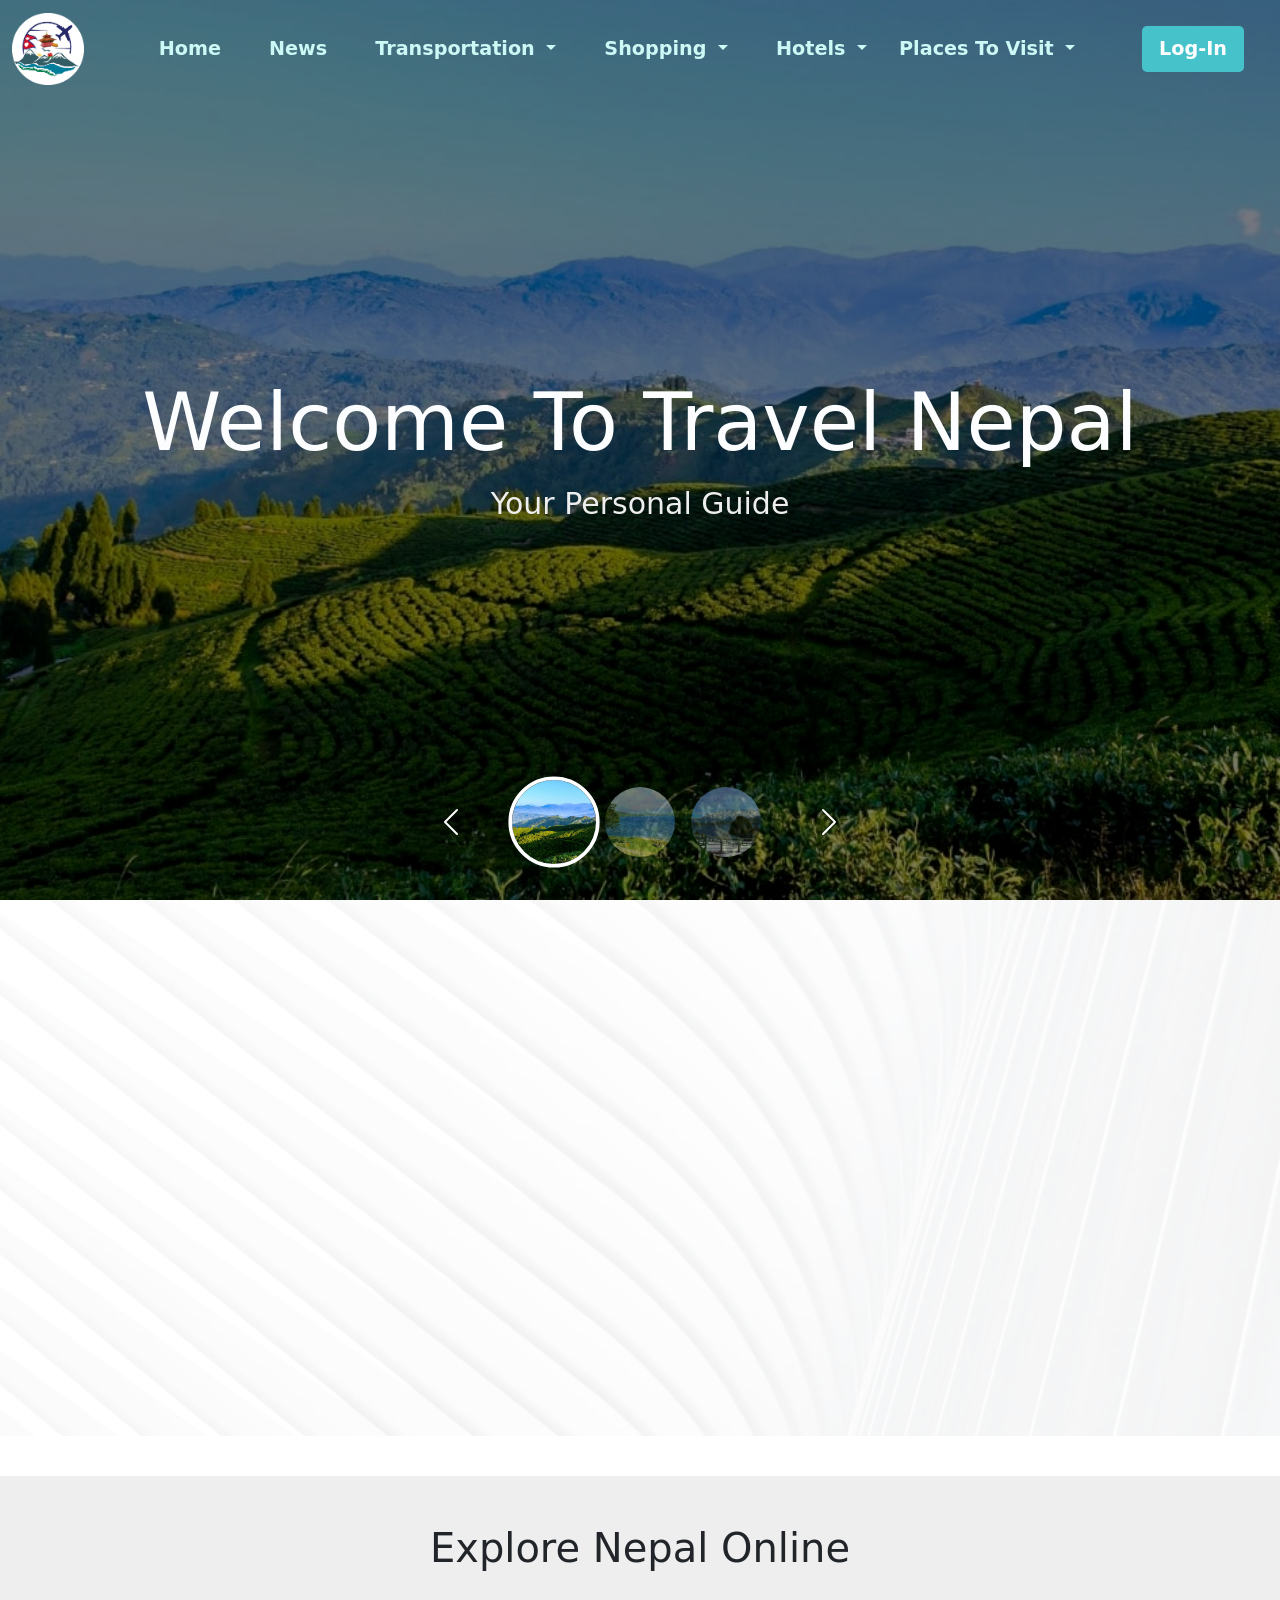
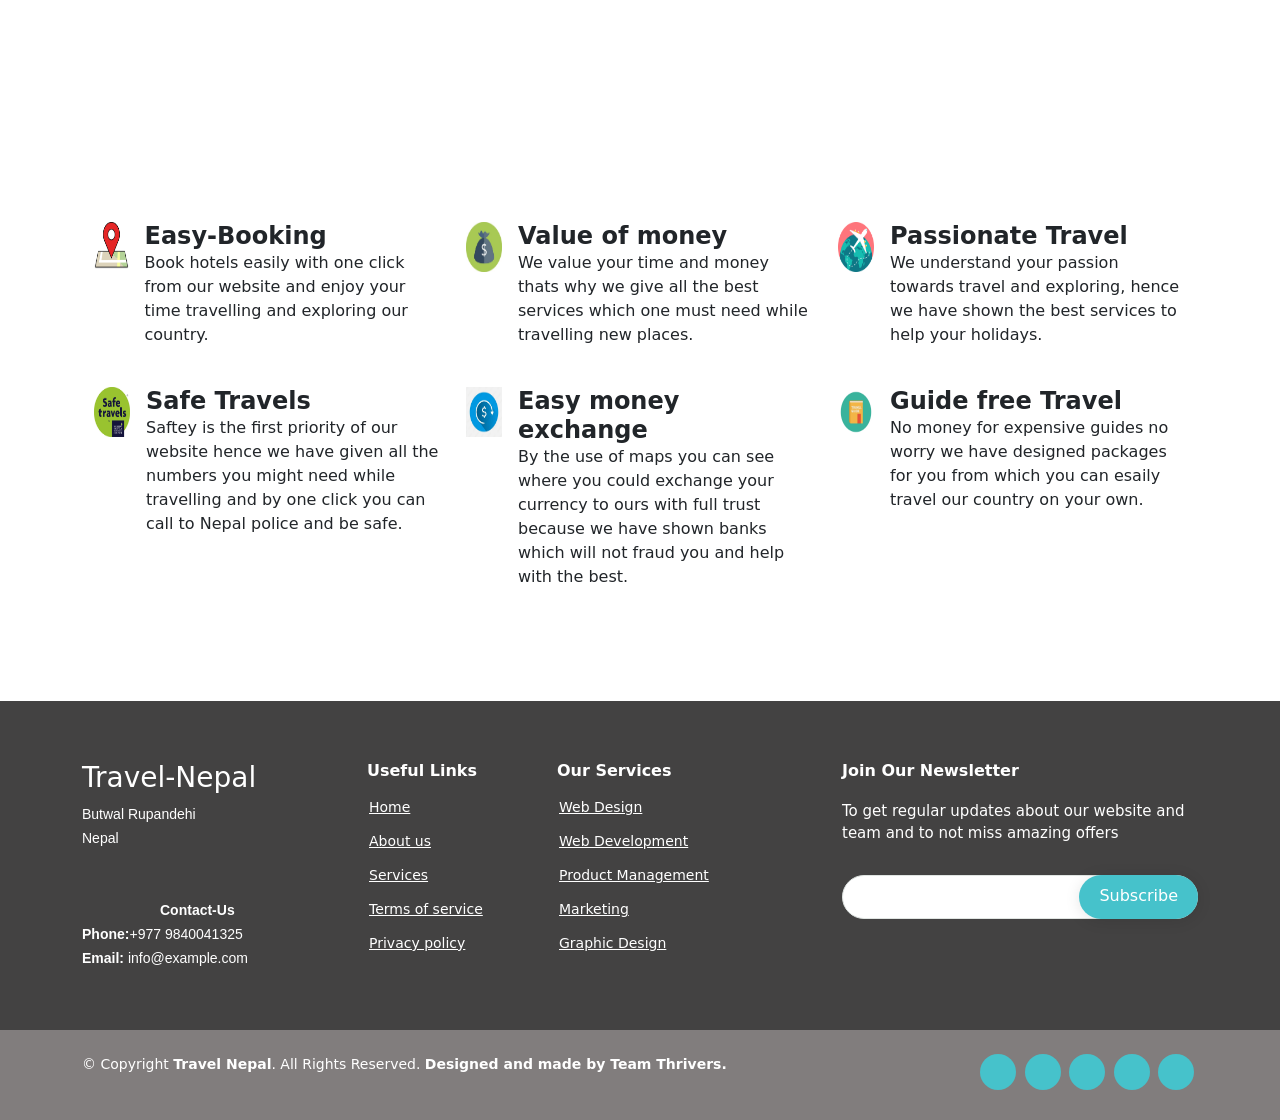
<file: html/index.html>
<!doctype html>
<html lang="en">
  <head>
    
    <meta charset="utf-8">
    <meta name="viewport" content="width=device-width, initial-scale=1">

    

    <title>Travel Nepal |Home|</title>
    <link rel="stylesheet" href="/css/styles.css">
    <link rel="stylesheet" href="/css/bootstrap.min.css" >
    <link rel="stylesheet" href="https://unpkg.com/aos@next/dist/aos.css" /> 
    <link rel="icon" type="image/x-icon" href="/assets/images/logo/lg-modified.png">
  </head>
  <body>
    <!-- Nav Bar -->
    <nav class="navbar navbar-expand-lg fixed-top navbar-dark bg-dark  nav">
      <div class="container-fluid">

        <a class="navbar-brand" href="/html/index.html"><img src="/assets/images/logo/lg-modified.png" alt="logo" class="img-fluid logo"></a>

        <button class="navbar-toggler" type="button" data-bs-toggle="collapse" data-bs-target="#navbarSupportedContent" aria-controls="navbarSupportedContent" aria-expanded="false" aria-label="Toggle navigation">
          <span class="navbar-toggler-icon"></span>
        </button>

        <div class="collapse navbar-collapse" id="navbarSupportedContent">
          <div class="container w-75 pr">
          <ul class="navbar-nav me-auto mb-2 mb-lg-0 justify-content-center w-100 ch py-2">
            <li class="nav-item">

              <a class="nav-link active mx-3" aria-current="page" href="/html/index.html">Home</a>
            </li>
            <li class="nav-item">
              <a class="nav-link mx-3" href="/html/news.html" target="_blank">News</a>
            </li>
            <li class="nav-item dropdown">
              <a class="nav-link dropdown-toggle mx-3" href="#" id="navbarDropdown" role="button" data-bs-toggle="dropdown" aria-expanded="false">
                Transportation
              </a>
              <ul class="dropdown-menu" aria-labelledby="navbarDropdown">
               <li><a class="dropdown-item" href="/html/bike.html">Bike Service</a></li>
                <li><a class="dropdown-item" href="/html/car.html">Car Service</a></li>
                <li><hr class="dropdown-divider"></li>
                <li><a class="dropdown-item" href="/html/airplane.html">Airplane Service</a></li>
              </ul>
            </li>
            <li class="nav-item dropdown">
              <a class="nav-link mx-3 dropdown-toggle" href="#" id="navbarDropdown" role="button" data-bs-toggle="dropdown" aria-expanded="false">
                Shopping
              </a>
              <ul class="dropdown-menu" aria-labelledby="navbarDropdown">
                <li><a class="dropdown-item" href="https://www.daraz.com.np/?spm=a2a0e.manage_account.header.dhome.3496175duvCKZB#">Online Shopping</a></li>
                
                <li><hr class="dropdown-divider"></li>
                <li><a class="dropdown-item" href="#">Offline Shopping Places</a></li>
              </ul>
            </li>
            <li class="nav-item dropdown">
              <a class="nav-link mx-3 dropdown-toggle" href="#" id="navbarDropdown" role="button" data-bs-toggle="dropdown" aria-expanded="false">
                Hotels
              </a>
              <ul class="dropdown-menu" aria-labelledby="navbarDropdown">
                <li><a class="dropdown-item" href="#">Province1</a></li>
                <li><hr class="dropdown-divider"></li>
                <li><a class="dropdown-item" href="#">Province2</a></li>
                <li><hr class="dropdown-divider"></li>
                <li><a class="dropdown-item" href="#">Province3</a></li>
                <li><hr class="dropdown-divider"></li>
                <li><a class="dropdown-item" href="#">Province4</a></li>
                <li><hr class="dropdown-divider"></li>
                <li><a class="dropdown-item" href="#">Province5</a></li>
                <li><hr class="dropdown-divider"></li>
                <li><a class="dropdown-item" href="#">Province6</a></li>
                <li><hr class="dropdown-divider"></li>
                <li><a class="dropdown-item" href="#">Province7</a></li>
              </ul>
            </li>
            <li class="nav-item dropdown">
              <a class="nav-link dropdown-toggle" href="#" id="navbarDropdown" role="button" data-bs-toggle="dropdown" aria-expanded="false">
                Places To Visit
              </a>
              <ul class="dropdown-menu" aria-labelledby="navbarDropdown">
                  <li><a class="dropdown-item" href="#">Province1</a></li>
                  <li><hr class="dropdown-divider"></li>
                  <li><a class="dropdown-item" href="#">Province2</a></li>
                  <li><hr class="dropdown-divider"></li>
                  <li><a class="dropdown-item" href="#">Province3</a></li>
                  <li><hr class="dropdown-divider"></li>
                  <li><a class="dropdown-item" href="#">Province4</a></li>
                  <li><hr class="dropdown-divider"></li>
                  <li><a class="dropdown-item" href="#">Province5</a></li>
                  <li><hr class="dropdown-divider"></li>
                  <li><a class="dropdown-item" href="#">Province6</a></li>
                  <li><hr class="dropdown-divider"></li>
                  <li><a class="dropdown-item" href="#">Province7</a></li>
                </ul>
            </li>
            
          </ul>
      </div>
          <form class="d-flex">
            <a href="/html/login.html"><a href="/html/login.html"><button class="btn bt mx-4" type="button">Log-In</button></a>
          </form>
        </div>
      </div>
    </nav>

    <!-- Carousel -->
    <section class="home">
      <div id="carousel" class="carousel slide" data-ride="carousel">
      <div class="carousel-controls">
       
    
    
    
        <div class="carousel-indicators">
            <button type="button" data-bs-target="#carousel" data-bs-slide-to="0" class="active li" aria-current="true" aria-label="Slide 1" style="background-image:url('/assets/images/bg-images/green-scn.png')"></button>
            <button type="button" data-bs-target="#carousel" data-bs-slide-to="1" aria-label="Slide 2" class="li" style="background-image:url('/assets/images/bg-images/rara2.png')"></button>
            <button type="button" data-bs-target="#carousel" data-bs-slide-to="2" aria-label="Slide 3"class="li" style="background-image:url('/assets/images/bg-images/rara1.png')"></button>
          </div>
    
          <button class="carousel-control-prev" type="button" data-bs-target="#carousel" data-bs-slide="prev">
            <span class="carousel-control-prev-icon" aria-hidden="true"></span>
            <span class="visually-hidden">Previous</span>
          </button>
          <button class="carousel-control-next" type="button" data-bs-target="#carousel" data-bs-slide="next">
            <span class="carousel-control-next-icon" aria-hidden="true"></span>
            <span class="visually-hidden">Next</span>
          </button>
    
       
      </div>
      <div class="carousel-inner">
        <div class="carousel-item active" style="background-image:url('/assets/images/bg-images/green-scn.png')">
          <div class="container">
            <h2>Welcome To Travel Nepal</h2>
            <p>Your Personal Guide</p>
          </div>
          <a href="#about" class="btn-get-started scrollto"
          ><i class="bx bx-chevrons-down"></i
        ></a>
        </div>
        <div class="carousel-item" style="background-image:url('/assets/images/bg-images/rara2.png')">
          <div class="container">
            <h2>Welcome To Travel Nepal</h2>
            <p>Your Personal Guide</p>
          </div>
        </div>
        <div class="carousel-item" style="background-image:url('/assets/images/bg-images/rara1.png')">
          <div class="container">
            <h2>Welcome To Travel Nepal</h2>
            <p>Your Personal Guide</p>
          </div>
        </div>
      </div>
    </div>
     </section>

<!-- mapping section -->
<div class="mp">
<section class="container  py-5"  >
  <div class="row row-cols-1 row-cols-md-4 mpp g-4">
    <div class="col" data-aos="fade-up" data-aos-delay="200">
      <div class="card">
        <img src="/assets/images/logo/map.jpg" class="card-img-top" alt="Map">
        <div class="card-body">
          <a href="map.html"><h5 class="card-title" style="color: black;">Map</h5></a>
          <p class="card-text">This is a longer card with supporting text below as a natural lead-in to additional content. This content is a little bit longer.</p>
        </div>
      </div>
    </div>
    <!-- <div class="col" data-aos="fade-up" data-aos-delay="400">
      <div class="card">
        <img src="/assets/images/logo/language.png" class="card-img-top" alt="Language Translator" style="height: 230px;">
        <div class="card-body">
          <a href="/html/lang.html"><h5 class="card-title" style="color: black;">Language Translator</h5></a>
          <p class="card-text">This is a longer card with supporting text below as a natural lead-in to additional content. This content is a little bit longer.</p>
        </div>
      </div>
    </div> -->
    <div class="col" data-aos="fade-up" data-aos-delay="600">
      <div class="card">
        <img src="/assets/images/logo/currency-convert.jpg" class="card-img-top" alt="Currency Exchange"style="height: 258px;">
        <div class="card-body">
          <a href="/html/curreny.html"><h5 class="card-title" style="color: black;">Money Exchange </h5></a>
          <p class="card-text">This is a longer card with supporting text below as a natural lead-in to additional content.</p>
        </div>
      </div>
    </div>
    <div class="col" data-aos="fade-up" data-aos-delay="800">
      <div class="card">
        <img src="/assets/images/logo/ambulence.jpg" class="card-img-top" alt="Emergency Services"style="height: 230px;">
        <div class="card-body">
          <a href="/html/emergency.html"><h5 class="card-title" style="color: black;">Emergency Helpline Services</h5></a>
          <p class="card-text">This is a longer card with supporting text below as a natural lead-in to additional content. This content is a little bit longer.</p>
        </div>
      </div>
    </div>
  </div>
</section>
</div>
<!-- mapping section ends -->

<!-- Explore nepal section -->
<main class="ex">
<section class=" container py-5">
  <div class="exp row">
<h1 class=" d-flex justify-content-center text-center">Explore Nepal Online</h1>
  
        <div class="container-fluid  ">
          <div class="row  w-100 cd text-center">
            <div class="col-md-4 card-container " data-aos="fade-left" data-aos-delay="200">
              <div class="card card-flip">
                <div class="front card-block">
                 <img src="/assets/images/bg-images/king.jpg" alt="" class="img-fluid" style="height: 230px; width: 1300px;">
                  <h4 class="card-title">History Of Nepal</h4>
                  <h6 class="card-subtitle text-muted">Front Sub-title</h6>
                </div>
                <div class="back card-block">
                  <p class="tx">
                    Lorem ipsum dolor sit amet consectetur adipisicing elit. Ducimus aperiam animi dolore at a dolor excepturi provident mollitia accusamus consequuntur!
                    
                  </p> <br>
                  <a href="/html/history.html" class="btn w-100 bt">Read More</a>
                </div>
              </div>
            </div>
            <div class="col-md-4 card-container" data-aos="fade-up" data-aos-delay="300">
              <div class="card card-flip">
                <div class="front card-block">
                 <img src="/assets/images/bg-images/natural-beauty-of-nepal.jpg" style="height: 230px; width: 1300px;" alt="" class="img-fluid">
                  <h4 class="card-title">Nature Of Nepal</h4>
                  <h6 class="card-subtitle text-muted">Front Sub-title</h6>
                </div>
                <div class="back card-block">
                  <p class="tx">
                    Lorem ipsum dolor sit amet consectetur adipisicing elit. Ducimus aperiam animi dolore at a dolor excepturi provident mollitia accusamus consequuntur!
                    
                  </p> <br>
                  <a href="#" class="btn w-100 bt">Read More</a>
                </div>
              </div>
            </div>
            <div class="col-md-4 card-container" data-aos="fade-right" data-aos-delay="400">
              <div class="card card-flip">
                <div class="front card-block">
                 <img src="/assets/images/bg-images/ppg.png" alt="" class="img-fluid" style="height: 230px; width: 1300px;">
                  <h4 class="card-title">Adventure Of Nepal</h4>
                  <h6 class="card-subtitle text-muted">Front Sub-title</h6>
                </div>
                <div class="back card-block">
                  <p class="tx">
                    Lorem ipsum dolor sit amet consectetur adipisicing elit. Ducimus aperiam animi dolore at a dolor excepturi provident mollitia accusamus consequuntur!
                    
                  </p> <br>
                  <a href="#" class="btn w-100 bt">Read More</a>
                </div>
              </div>
            </div>
            <div class="col-md-4 card-container" data-aos="fade-right" data-aos-delay="200">
              <div class="card card-flip">
                <div class="front card-block">
                 <img src="/assets/images/bg-images/temple.jpg" alt="" class="img-fluid"style="height: 230px; width: 1300px;">
                  <h4 class="card-title">Heritage Of Nepal</h4>
                  <h6 class="card-subtitle text-muted">Front Sub-title</h6>
                </div>
                <div class="back card-block">
                  <p class="tx">
                    Lorem ipsum dolor sit amet consectetur adipisicing elit. Ducimus aperiam animi dolore at a dolor excepturi provident mollitia accusamus consequuntur!
                    
                  </p> <br>
                  <a href="#" class="btn w-100 bt">Read More</a>
                </div>
              </div>
            </div>
            <div class="col-md-4 card-container" data-aos="fade-up" data-aos-delay="300">
              <div class="card card-flip">
                <div class="front card-block">
                 <img src="/assets/images/culture/kumari.jpg" alt="" class="img-fluid" style="height: 230px; width: 1300px;">
                  <h4 class="card-title">Festival Of Nepal</h4>
                  <h6 class="card-subtitle text-muted">Front Sub-title</h6>
                </div>
                <div class="back card-block">
                  <p class="tx">
                    Lorem ipsum dolor sit amet consectetur adipisicing elit. Ducimus aperiam animi dolore at a dolor excepturi provident mollitia accusamus consequuntur!
                    
                  </p> <br>
                  <a href="#" class="btn w-100 bt">Read More</a>
                </div>
              </div>
            </div>
            <div class="col-md-4 card-container" data-aos="fade-left" data-aos-delay="400">
              <div class="card card-flip">
                <div class="front card-block">
                 <img src="/assets/images/bg-images/nationalprk.jpg" alt="" class="img-fluid">
                  <h4 class="card-title">National Park Of Nepal</h4>
                  <h6 class="card-subtitle text-muted">Front Sub-title</h6>
                </div>
                <div class="back card-block">
                  <p class="tx">
                    Lorem ipsum dolor sit amet consectetur adipisicing elit. Ducimus aperiam animi dolore at a dolor excepturi provident mollitia accusamus consequuntur!
                    
                  </p> <br>
                  <a href="#" class="btn w-100 bt">Read More</a>
                </div>
              </div>
            </div>
          </div>
        </div>

<!-- </div> -->
</section>
</main>

<!-- Culture section -->
<section class="culture container py-5">
  <h1 class=" d-flex justify-content-center text-center" data-aos="zoom-in-up" data-aos-delay="200">Culture Of Nepal</h1>
  <div class="container py-4">
    <div class="row ">
      <div class="col-md-6" data-aos="fade-left" data-aos-delay="200">
        <img src="/assets/images/culture/namastey.jpg" alt="namastey" class="img-fluid py-5 my-5">
      </div>
      <div class="col-md-6" data-aos="fade-right" data-aos-delay="200">
        <h4 class="d-flex justify-content-center text-center">Articles</h4>
        <p>Lorem ipsum dolor sit, amet consectetur adipisicing elit. Porro labore molestiae magni eum laborum architecto. Error nostrum cumque sunt similique dignissimos itaque obcaecati tempora, architecto voluptatem sed! Repudiandae, fuga? Provident fuga delectus tempore eius magnam odio, explicabo voluptates, soluta officia perspiciatis, ea doloribus illo! Veniam, illo vitae hic quidem autem facere tempore, similique possimus maiores quos tempora vero, minus dicta voluptatem atque fuga. Vitae est quam rerum cupiditate, corrupti distinctio at facere. Harum rerum amet quam voluptatum, quo nisi ab. Temporibus quae, provident, optio soluta recusandae inventore exercitationem rerum aut rem deleniti asperiores aliquid, tempore voluptatem quidem sunt ratione accusantium earum quibusdam ullam. Voluptates quas voluptatum ipsa provident quasi sequi dolores possimus aliquid, vel non vero incidunt illum autem! Nam quisquam aut tempora soluta consectetur, adipisci unde quod obcaecati, sed cum doloribus ullam enim corporis velit ipsam minus? Iure, asperiores maxime quisquam iusto soluta modi dolore sapiente possimus, corporis voluptatum repudiandae hic cumque, explicabo dignissimos repellat obcaecati laborum impedit porro vero sit. Repellat sit dolores, nostrum nam repudiandae animi quam voluptate voluptas iusto velit eveniet commodi, sed explicabo, aspernatur laboriosam repellendus. Repudiandae minima fugiat vero ea expedita accusantium reiciendis quos aut modi veritatis dolorem itaque, unde in maxime iure fuga!</p>
      </div>
    </div>
  </div>

</section>
<!-- Why Us Section -->
<section class="whyus">
  <h1 class=" d-flex justify-content-center text-center" data-aos="zoom-in-up" data-aos-delay="200">Why-Us</h1>
  <div class="container px-4 py-5" id="icon-grid">

    <div class="row row-cols-1 row-cols-sm-2 row-cols-md-3 row-cols-lg-3 g-4 py-5">
      <div class="col d-flex align-items-start">
        
        <a href="#"></a><img class="bi text-muted flex-shrink-0 me-3" src="/assets/images/logo/map.png" alt="icon" width="34.5rem" height="47rem" ></a>
        <div>
          <h4 class="fw-bold mb-0">Easy-Booking</h4>
          <p>Book hotels easily with one click from our website and enjoy your time travelling and exploring our country.</p>
        </div>
      </div>
      <div class="col d-flex align-items-start">
        <a href="#"></a><img class="bi text-muted flex-shrink-0 me-3" src="/assets/images/whyus/value.jpg" alt="icon" width="36rem" height="50rem" border-radius="100%" ></a>
        <div>
          <h4 class="fw-bold mb-0">Value of money</h4>
          <p>We value your time and money thats why we give all the best services which one must need while travelling new places.</p>
        </div>
      </div>
      
      <div class="col d-flex align-items-start">
        <a href="#"></a><img class="bi text-muted flex-shrink-0 me-3" src="/assets/images/whyus/pt.jpg" alt="icon" width="36rem" height="50rem" border-radius="100%" ></a>
        <div>
          <h4 class="fw-bold mb-0">Passionate Travel</h4>
          <p>We understand your passion towards travel and exploring, hence we have shown the best services to help your holidays.</p>
        </div>
      </div>
      <div class="col d-flex align-items-start">
        <a href="#"></a><img class="bi text-muted flex-shrink-0 me-3" src="/assets/images/whyus/safetravels.jpg" alt="icon" width="36rem" height="50rem" border-radius="100%" ></a>
        <div>
          <h4 class="fw-bold mb-0">Safe Travels</h4>
          <p>Saftey is the first priority of our website hence we have given all the numbers you might need while travelling and by one click you can call to Nepal 
            police and be safe.
          </p>
        </div>
      </div>
      <div class="col d-flex align-items-start">
        <a href="#"></a><img class="bi text-muted flex-shrink-0 me-3" src="/assets/images/whyus/easymoney.jpg" alt="icon" width="36rem" height="50rem" border-radius="100%" ></a>
        <div>
          <h4 class="fw-bold mb-0">Easy money exchange</h4>
          <p>By the use of maps you can see where you could exchange your currency to ours with full trust because we have shown banks which will not fraud you and help with the best.</p>
        </div>
      </div>
      <div class="col d-flex align-items-start">
        <a href="#"></a><img class="bi text-muted flex-shrink-0 me-3" src="/assets/images/whyus/tg.jpg" alt="icon" width="36rem" height="50rem" border-radius="100%" ></a>
        <div>
          <h4 class="fw-bold mb-0">Guide free Travel</h4>
          <p>No money for expensive guides no worry we have designed packages for you from which you can esaily travel our country on your own.</p>
        </div>
      </div>
     
    </div>
  </div>
</section>

<!-- ======= Footer ======= -->
<footer id="footer">

  <div class="footer-top">
    <div class="container">
      <div class="row">

        <div class="col-lg-3 col-md-6 footer-contact">
          <h3> Travel-Nepal</h3>
          <p>
            Butwal Rupandehi <br>
            Nepal<br>
             <br><br>
             <strong style="position: absolute; left: 160px;">Contact-Us</strong>
             <br>
            <strong>Phone:</strong>+977 9840041325<br>
            <strong>Email:</strong> info@example.com<br>
          </p>
        </div>

        <div class="col-lg-2 col-md-6 footer-links">
          <h4>Useful Links</h4>
          <ul>
            <li><i class="bx bx-chevron-right"></i> <a href="#">Home</a></li>
            <li><i class="bx bx-chevron-right"></i> <a href="#">About us</a></li>
            <li><i class="bx bx-chevron-right"></i> <a href="#">Services</a></li>
            <li><i class="bx bx-chevron-right"></i> <a href="#">Terms of service</a></li>
            <li><i class="bx bx-chevron-right"></i> <a href="#">Privacy policy</a></li>
          </ul>
        </div>

        <div class="col-lg-3 col-md-6 footer-links">
          <h4>Our Services</h4>
          <ul>
            <li><i class="bx bx-chevron-right"></i> <a href="#">Web Design</a></li>
            <li><i class="bx bx-chevron-right"></i> <a href="#">Web Development</a></li>
            <li><i class="bx bx-chevron-right"></i> <a href="#">Product Management</a></li>
            <li><i class="bx bx-chevron-right"></i> <a href="#">Marketing</a></li>
            <li><i class="bx bx-chevron-right"></i> <a href="#">Graphic Design</a></li>
          </ul>
        </div>

        <div class="col-lg-4 col-md-6 footer-newsletter">
          <h4>Join Our Newsletter</h4>
          <p>To get regular updates about our website and team and to not miss amazing offers </p>
          <form action="" method="post">
            <input type="email" name="email"><input type="submit" value="Subscribe">
          </form>
        </div>

      </div>
    </div>
  </div>

  <div class="container d-md-flex py-4">

    <div class="me-md-auto text-center text-md-start">
        <div class="copyright">
        &copy; Copyright <strong><span> Travel Nepal</span></strong>. All Rights Reserved. <strong>Designed and made by Team Thrivers.</strong>
      </div>
       
    </div>
    <div class="social-links text-center text-md-right pt-3 pt-md-0">
      <a href="#" class="twitter"><i class="bx bxl-twitter"></i></a>
      <a href="#" class="facebook"><i class="bx bxl-facebook"></i></a>
      <a href="#" class="instagram"><i class="bx bxl-instagram"></i></a>
      <a href="#" class="google-plus"><i class="bx bxl-skype"></i></a>
      <a href="#" class="linkedin"><i class="bx bxl-linkedin"></i></a>
    </div>
  </div>
</footer><!-- End Footer -->

























    <script src="/js/bootstrap.bundle.min.js"></script>
   
    <!-- for AOS -->
    <script src="https://unpkg.com/aos@next/dist/aos.js"></script>
    <script>
      AOS.init({
        offset: 120,
        duration: 1000,
      });
      var nav = document.querySelector('nav');
      window.addEventListener('scroll', function () {
        if (window.pageYOffset > 100) {
          nav.classList.add('bg-dark', 'shadow');
        } else {
          nav.classList.remove('bg-dark', 'shadow');
        }
      });
    </script>
  </body>
</html>
</file>
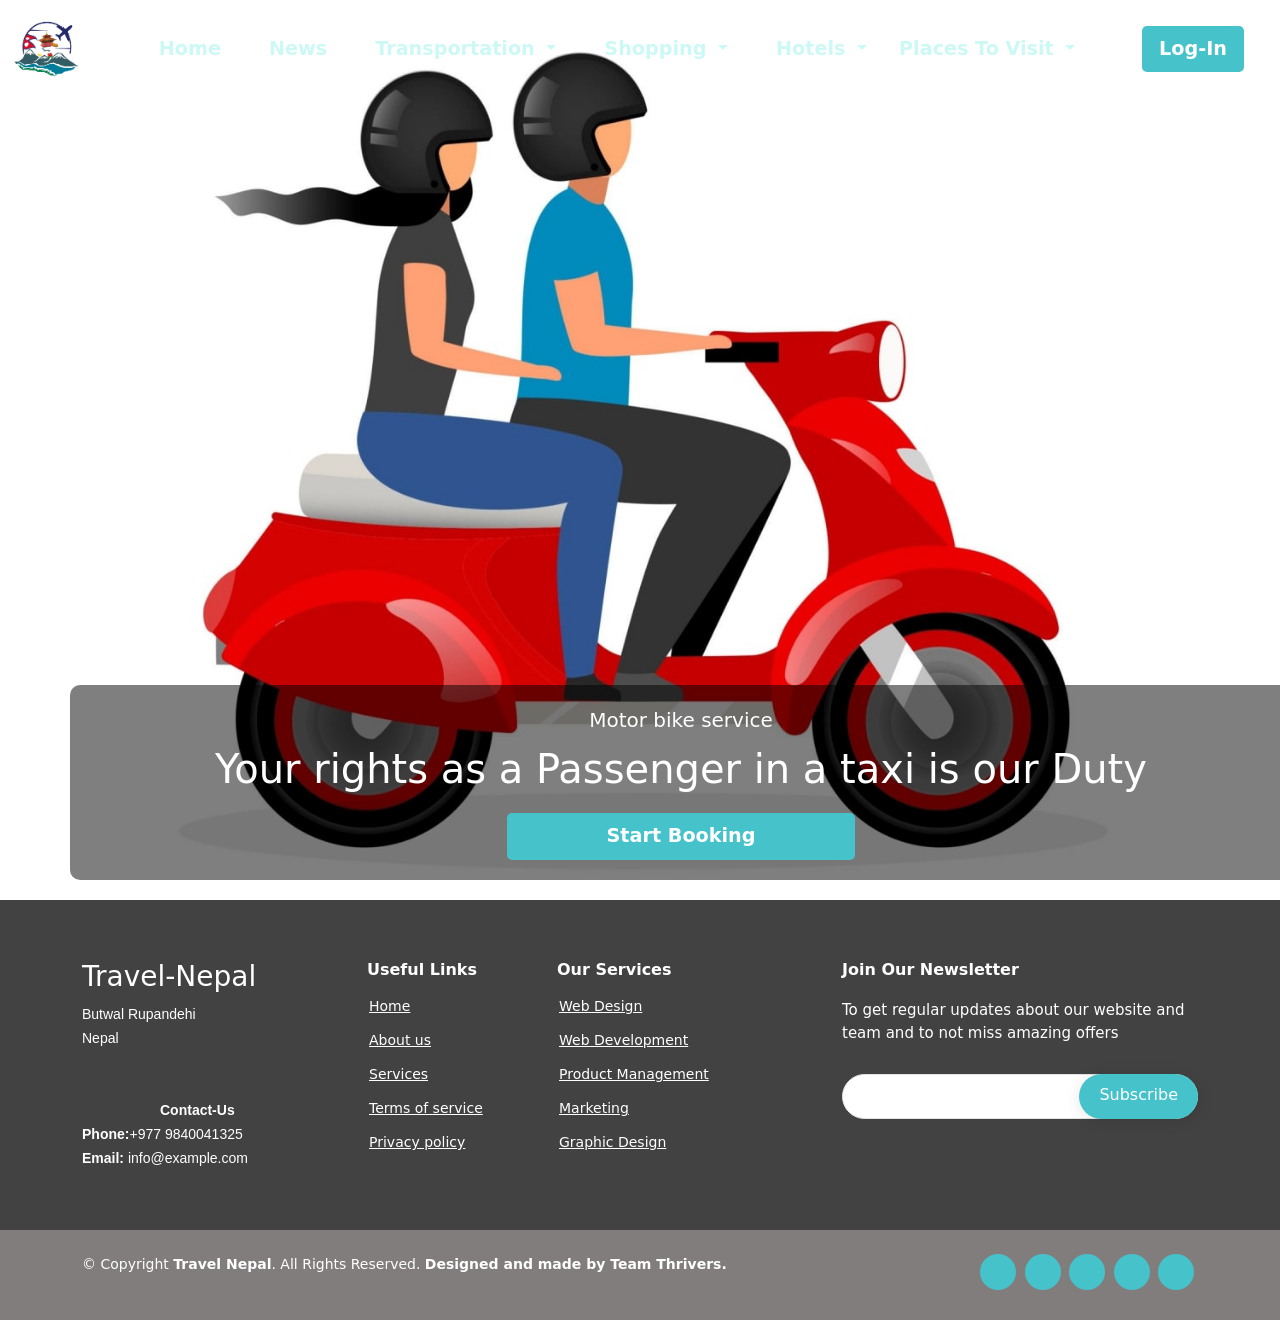
<file: html/bike.html>
<!doctype html>
<html lang="en">
  <head>
    
    <meta charset="utf-8">
    <meta name="viewport" content="width=device-width, initial-scale=1">

    

    <title>Travel Nepal |Home|</title>
    <link rel="stylesheet" href="/css/styles.css">
    <link rel="stylesheet" href="/css/bootstrap.min.css" >
    <link rel="stylesheet" href="/css/bike.css" >
    <link rel="stylesheet" href="https://unpkg.com/aos@next/dist/aos.css" /> 
    <link rel="icon" type="image/x-icon" href="/assets/images/logo/lg-modified.png">
  </head>
  <body>
    <!-- Nav Bar -->
    <nav class="navbar navbar-expand-lg fixed-top navbar-dark  bg-dark  nav">
      <div class="container-fluid">

        <a class="navbar-brand" href="/html/index.html"><img src="/assets/images/logo/lg-modified.png" alt="logo" class="img-fluid logo"></a>

        <button class="navbar-toggler" type="button" data-bs-toggle="collapse" data-bs-target="#navbarSupportedContent" aria-controls="navbarSupportedContent" aria-expanded="false" aria-label="Toggle navigation">
          <span class="navbar-toggler-icon"></span>
        </button>

        <div class="collapse navbar-collapse" id="navbarSupportedContent">
          <div class="container w-75 pr">
          <ul class="navbar-nav me-auto mb-2 mb-lg-0 justify-content-center w-100 ch py-2">
            <li class="nav-item">

              <a class="nav-link active mx-3" aria-current="page" href="/html/index.html">Home</a>
            </li>
            <li class="nav-item">
              <a class="nav-link mx-3" href="/html/news.html" target="_blank">News</a>
            </li>
            <li class="nav-item dropdown">
              <a class="nav-link dropdown-toggle mx-3" href="#" id="navbarDropdown" role="button" data-bs-toggle="dropdown" aria-expanded="false">
                Transportation
              </a>
              <ul class="dropdown-menu" aria-labelledby="navbarDropdown">
               <li><a class="dropdown-item" href="/html/bike.html">Bike Service</a></li>
                <li><a class="dropdown-item" href="/html/car.html">Car Service</a></li>
                <li><hr class="dropdown-divider"></li>
                <li><a class="dropdown-item" href="/html/airplane.html">Airplane Service</a></li>
              </ul>
            </li>
            <li class="nav-item dropdown">
              <a class="nav-link mx-3 dropdown-toggle" href="#" id="navbarDropdown" role="button" data-bs-toggle="dropdown" aria-expanded="false">
                Shopping
              </a>
              <ul class="dropdown-menu" aria-labelledby="navbarDropdown">
                <li><a class="dropdown-item" href="https://www.daraz.com.np/?spm=a2a0e.manage_account.header.dhome.3496175duvCKZB#">Online Shopping</a></li>
                
                <li><hr class="dropdown-divider"></li>
                <li><a class="dropdown-item" href="#">Offline Shopping Places</a></li>
              </ul>
            </li>
            <li class="nav-item dropdown">
              <a class="nav-link mx-3 dropdown-toggle" href="#" id="navbarDropdown" role="button" data-bs-toggle="dropdown" aria-expanded="false">
                Hotels
              </a>
              <ul class="dropdown-menu" aria-labelledby="navbarDropdown">
                <li><a class="dropdown-item" href="#">Province1</a></li>
                <li><hr class="dropdown-divider"></li>
                <li><a class="dropdown-item" href="#">Province2</a></li>
                <li><hr class="dropdown-divider"></li>
                <li><a class="dropdown-item" href="#">Province3</a></li>
                <li><hr class="dropdown-divider"></li>
                <li><a class="dropdown-item" href="#">Province4</a></li>
                <li><hr class="dropdown-divider"></li>
                <li><a class="dropdown-item" href="#">Province5</a></li>
                <li><hr class="dropdown-divider"></li>
                <li><a class="dropdown-item" href="#">Province6</a></li>
                <li><hr class="dropdown-divider"></li>
                <li><a class="dropdown-item" href="#">Province7</a></li>
              </ul>
            </li>
            <li class="nav-item dropdown">
              <a class="nav-link dropdown-toggle" href="#" id="navbarDropdown" role="button" data-bs-toggle="dropdown" aria-expanded="false">
                Places To Visit
              </a>
              <ul class="dropdown-menu" aria-labelledby="navbarDropdown">
                  <li><a class="dropdown-item" href="#">Province1</a></li>
                  <li><hr class="dropdown-divider"></li>
                  <li><a class="dropdown-item" href="#">Province2</a></li>
                  <li><hr class="dropdown-divider"></li>
                  <li><a class="dropdown-item" href="#">Province3</a></li>
                  <li><hr class="dropdown-divider"></li>
                  <li><a class="dropdown-item" href="#">Province4</a></li>
                  <li><hr class="dropdown-divider"></li>
                  <li><a class="dropdown-item" href="#">Province5</a></li>
                  <li><hr class="dropdown-divider"></li>
                  <li><a class="dropdown-item" href="#">Province6</a></li>
                  <li><hr class="dropdown-divider"></li>
                  <li><a class="dropdown-item" href="#">Province7</a></li>
                </ul>
            </li>
            
          </ul>
      </div>
          <form class="d-flex">
            <a href="/html/login.html"><a href="/html/login.html"><button class="btn bt mx-4" type="button">Log-In</button></a>
          </form>
        </div>
      </div>
    </nav>

   

    <div class="home">
        <div class="container col-md-12 cd">
            <div class="row info ">
                <p>Motor bike service</p>
                <h1>Your rights as a Passenger in a taxi is our Duty</h1>
                <center><a href="https://pathao.com/np/bike/" class="btn bt" style="width: 30%; overflow:auto;">Start Booking</a></center>
                
            </div>
        </div>
           </div>

<!-- ======= Footer ======= -->
<footer id="footer">

  <div class="footer-top">
    <div class="container">
      <div class="row">

        <div class="col-lg-3 col-md-6 footer-contact">
          <h3> Travel-Nepal</h3>
          <p>
            Butwal Rupandehi <br>
            Nepal<br>
             <br><br>
             <strong style="position: absolute; left: 160px;">Contact-Us</strong>
             <br>
            <strong>Phone:</strong>+977 9840041325<br>
            <strong>Email:</strong> info@example.com<br>
          </p>
        </div>

        <div class="col-lg-2 col-md-6 footer-links">
          <h4>Useful Links</h4>
          <ul>
            <li><i class="bx bx-chevron-right"></i> <a href="#">Home</a></li>
            <li><i class="bx bx-chevron-right"></i> <a href="#">About us</a></li>
            <li><i class="bx bx-chevron-right"></i> <a href="#">Services</a></li>
            <li><i class="bx bx-chevron-right"></i> <a href="#">Terms of service</a></li>
            <li><i class="bx bx-chevron-right"></i> <a href="#">Privacy policy</a></li>
          </ul>
        </div>

        <div class="col-lg-3 col-md-6 footer-links">
          <h4>Our Services</h4>
          <ul>
            <li><i class="bx bx-chevron-right"></i> <a href="#">Web Design</a></li>
            <li><i class="bx bx-chevron-right"></i> <a href="#">Web Development</a></li>
            <li><i class="bx bx-chevron-right"></i> <a href="#">Product Management</a></li>
            <li><i class="bx bx-chevron-right"></i> <a href="#">Marketing</a></li>
            <li><i class="bx bx-chevron-right"></i> <a href="#">Graphic Design</a></li>
          </ul>
        </div>

        <div class="col-lg-4 col-md-6 footer-newsletter">
          <h4>Join Our Newsletter</h4>
          <p>To get regular updates about our website and team and to not miss amazing offers </p>
          <form action="" method="post">
            <input type="email" name="email"><input type="submit" value="Subscribe">
          </form>
        </div>

      </div>
    </div>
  </div>

  <div class="container d-md-flex py-4">

    <div class="me-md-auto text-center text-md-start">
        <div class="copyright">
        &copy; Copyright <strong><span> Travel Nepal</span></strong>. All Rights Reserved. <strong>Designed and made by Team Thrivers.</strong>
      </div>
       
    </div>
    <div class="social-links text-center text-md-right pt-3 pt-md-0">
      <a href="#" class="twitter"><i class="bx bxl-twitter"></i></a>
      <a href="#" class="facebook"><i class="bx bxl-facebook"></i></a>
      <a href="#" class="instagram"><i class="bx bxl-instagram"></i></a>
      <a href="#" class="google-plus"><i class="bx bxl-skype"></i></a>
      <a href="#" class="linkedin"><i class="bx bxl-linkedin"></i></a>
    </div>
  </div>
</footer><!-- End Footer -->

























    <script src="/js/bootstrap.bundle.min.js"></script>
   
    <!-- for AOS -->
    <script src="https://unpkg.com/aos@next/dist/aos.js"></script>
    <script>
      AOS.init({
        offset: 120,
        duration: 1000,
      });
      var nav = document.querySelector('nav');
      window.addEventListener('scroll', function () {
        if (window.pageYOffset > 100) {
          nav.classList.add('bg-dark', 'shadow');
        } else {
          nav.classList.remove('bg-dark', 'shadow');
        }
      });
    </script>
  </body>
</html>
</file>
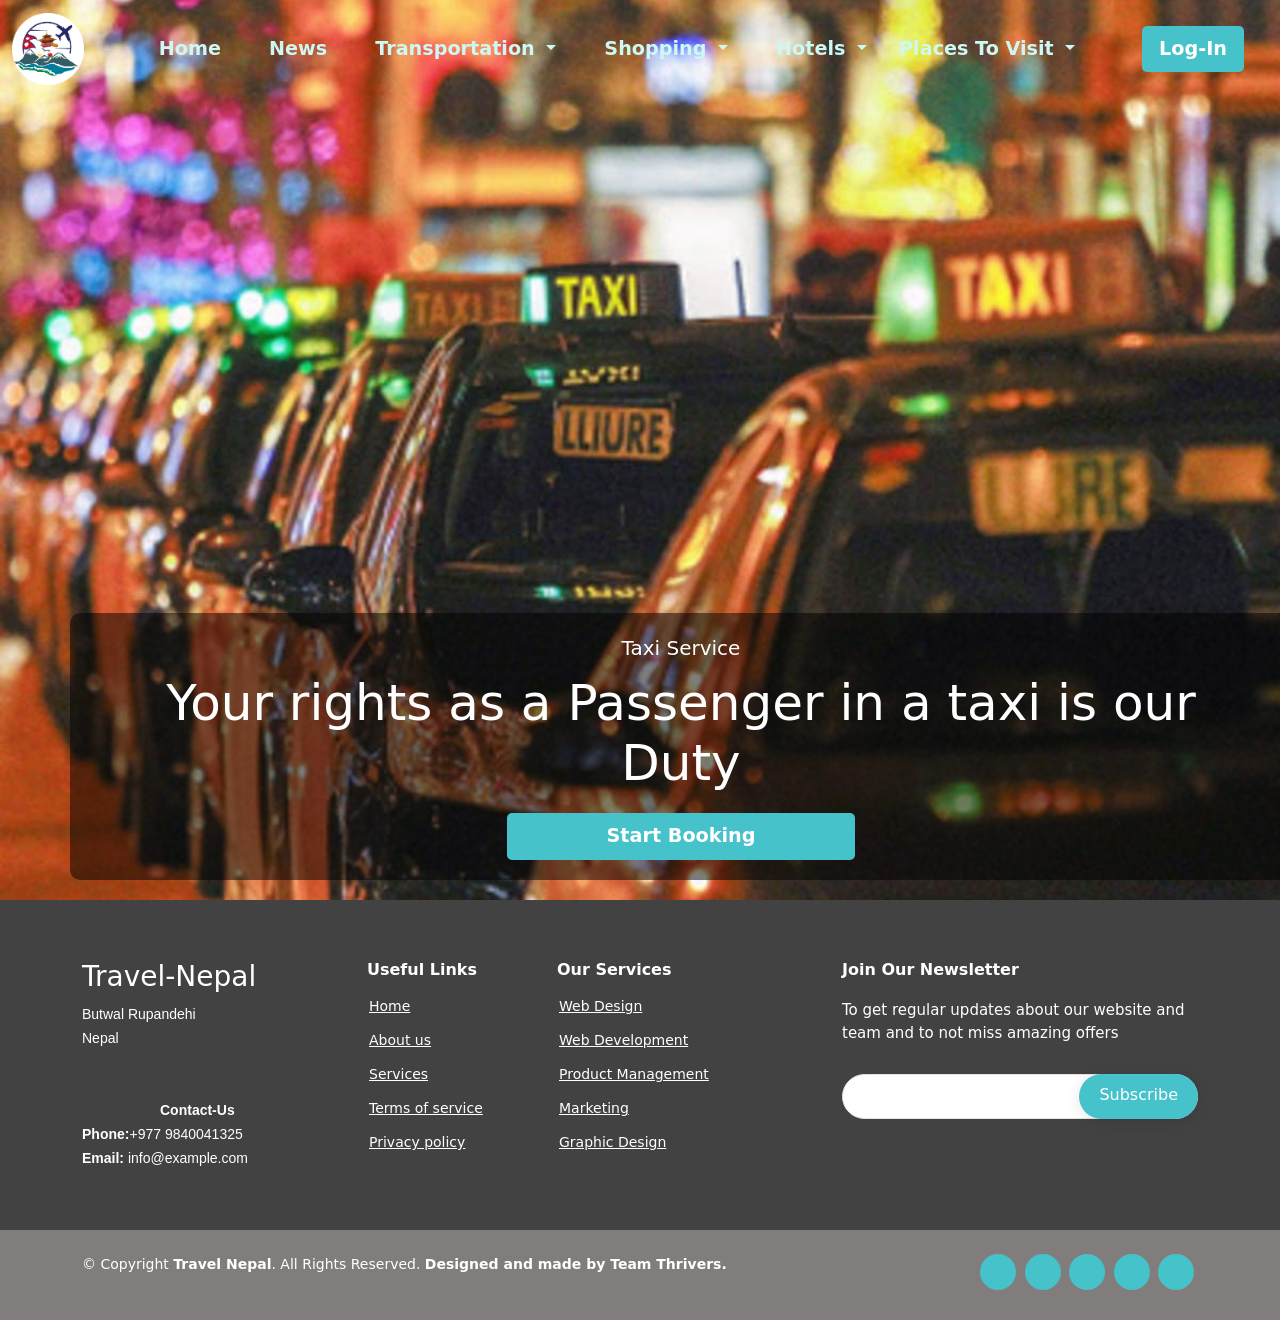
<file: html/car.html>
<!doctype html>
<html lang="en">
  <head>
    
    <meta charset="utf-8">
    <meta name="viewport" content="width=device-width, initial-scale=1">

    

    <title>Travel Nepal |Home|</title>
    <link rel="stylesheet" href="/css/styles.css">
    <link rel="stylesheet" href="/css/bootstrap.min.css" >
    <link rel="stylesheet" href="/css/car.css" >
    <link rel="stylesheet" href="https://unpkg.com/aos@next/dist/aos.css" /> 
    <link rel="icon" type="image/x-icon" href="/assets/images/logo/lg-modified.png">
  </head>
  <body>
    <!-- Nav Bar -->
    <nav class="navbar navbar-expand-lg fixed-top navbar-dark bg-dark  nav">
      <div class="container-fluid">

        <a class="navbar-brand" href="/html/index.html"><img src="/assets/images/logo/lg-modified.png" alt="logo" class="img-fluid logo"></a>

        <button class="navbar-toggler" type="button" data-bs-toggle="collapse" data-bs-target="#navbarSupportedContent" aria-controls="navbarSupportedContent" aria-expanded="false" aria-label="Toggle navigation">
          <span class="navbar-toggler-icon"></span>
        </button>

        <div class="collapse navbar-collapse" id="navbarSupportedContent">
          <div class="container w-75 pr">
          <ul class="navbar-nav me-auto mb-2 mb-lg-0 justify-content-center w-100 ch py-2">
            <li class="nav-item">

              <a class="nav-link active mx-3" aria-current="page" href="/html/index.html">Home</a>
            </li>
            <li class="nav-item">
              <a class="nav-link mx-3" href="/html/news.html" target="_blank">News</a>
            </li>
            <li class="nav-item dropdown">
              <a class="nav-link dropdown-toggle mx-3" href="#" id="navbarDropdown" role="button" data-bs-toggle="dropdown" aria-expanded="false">
                Transportation
              </a>
              <ul class="dropdown-menu" aria-labelledby="navbarDropdown">
               <li><a class="dropdown-item" href="/html/bike.html">Bike Service</a></li>
                <li><a class="dropdown-item" href="/html/car.html">Car Service</a></li>
                <li><hr class="dropdown-divider"></li>
                <li><a class="dropdown-item" href="/html/airplane.html">Airplane Service</a></li>
              </ul>
            </li>
            <li class="nav-item dropdown">
              <a class="nav-link mx-3 dropdown-toggle" href="#" id="navbarDropdown" role="button" data-bs-toggle="dropdown" aria-expanded="false">
                Shopping
              </a>
              <ul class="dropdown-menu" aria-labelledby="navbarDropdown">
                <li><a class="dropdown-item" href="https://www.daraz.com.np/?spm=a2a0e.manage_account.header.dhome.3496175duvCKZB#">Online Shopping</a></li>
                
                <li><hr class="dropdown-divider"></li>
                <li><a class="dropdown-item" href="#">Offline Shopping Places</a></li>
              </ul>
            </li>
            <li class="nav-item dropdown">
              <a class="nav-link mx-3 dropdown-toggle" href="#" id="navbarDropdown" role="button" data-bs-toggle="dropdown" aria-expanded="false">
                Hotels
              </a>
              <ul class="dropdown-menu" aria-labelledby="navbarDropdown">
                <li><a class="dropdown-item" href="#">Province1</a></li>
                <li><hr class="dropdown-divider"></li>
                <li><a class="dropdown-item" href="#">Province2</a></li>
                <li><hr class="dropdown-divider"></li>
                <li><a class="dropdown-item" href="#">Province3</a></li>
                <li><hr class="dropdown-divider"></li>
                <li><a class="dropdown-item" href="#">Province4</a></li>
                <li><hr class="dropdown-divider"></li>
                <li><a class="dropdown-item" href="#">Province5</a></li>
                <li><hr class="dropdown-divider"></li>
                <li><a class="dropdown-item" href="#">Province6</a></li>
                <li><hr class="dropdown-divider"></li>
                <li><a class="dropdown-item" href="#">Province7</a></li>
              </ul>
            </li>
            <li class="nav-item dropdown">
              <a class="nav-link dropdown-toggle" href="#" id="navbarDropdown" role="button" data-bs-toggle="dropdown" aria-expanded="false">
                Places To Visit
              </a>
              <ul class="dropdown-menu" aria-labelledby="navbarDropdown">
                  <li><a class="dropdown-item" href="#">Province1</a></li>
                  <li><hr class="dropdown-divider"></li>
                  <li><a class="dropdown-item" href="#">Province2</a></li>
                  <li><hr class="dropdown-divider"></li>
                  <li><a class="dropdown-item" href="#">Province3</a></li>
                  <li><hr class="dropdown-divider"></li>
                  <li><a class="dropdown-item" href="#">Province4</a></li>
                  <li><hr class="dropdown-divider"></li>
                  <li><a class="dropdown-item" href="#">Province5</a></li>
                  <li><hr class="dropdown-divider"></li>
                  <li><a class="dropdown-item" href="#">Province6</a></li>
                  <li><hr class="dropdown-divider"></li>
                  <li><a class="dropdown-item" href="#">Province7</a></li>
                </ul>
            </li>
            
          </ul>
      </div>
          <form class="d-flex">
            <a href="/html/login.html"><a href="/html/login.html"><button class="btn bt mx-4" type="button">Log-In</button></a>
          </form>
        </div>
      </div>
    </nav>

   

    <div class="home">
        <div class="container col-md-12 cd">
            <div class="row info ">
                <p>Taxi Service</p>
                <h1>Your rights as a Passenger in a taxi is our Duty</h1>
                <center><a href="https://pathao.com/np/car/" class="btn bt" style="width: 30%; overflow:auto;">Start Booking</a></center>
                
            </div>
        </div>
           </div>

<!-- ======= Footer ======= -->
<footer id="footer">

  <div class="footer-top">
    <div class="container">
      <div class="row">

        <div class="col-lg-3 col-md-6 footer-contact">
          <h3> Travel-Nepal</h3>
          <p>
            Butwal Rupandehi <br>
            Nepal<br>
             <br><br>
             <strong style="position: absolute; left: 160px;">Contact-Us</strong>
             <br>
            <strong>Phone:</strong>+977 9840041325<br>
            <strong>Email:</strong> info@example.com<br>
          </p>
        </div>

        <div class="col-lg-2 col-md-6 footer-links">
          <h4>Useful Links</h4>
          <ul>
            <li><i class="bx bx-chevron-right"></i> <a href="#">Home</a></li>
            <li><i class="bx bx-chevron-right"></i> <a href="#">About us</a></li>
            <li><i class="bx bx-chevron-right"></i> <a href="#">Services</a></li>
            <li><i class="bx bx-chevron-right"></i> <a href="#">Terms of service</a></li>
            <li><i class="bx bx-chevron-right"></i> <a href="#">Privacy policy</a></li>
          </ul>
        </div>

        <div class="col-lg-3 col-md-6 footer-links">
          <h4>Our Services</h4>
          <ul>
            <li><i class="bx bx-chevron-right"></i> <a href="#">Web Design</a></li>
            <li><i class="bx bx-chevron-right"></i> <a href="#">Web Development</a></li>
            <li><i class="bx bx-chevron-right"></i> <a href="#">Product Management</a></li>
            <li><i class="bx bx-chevron-right"></i> <a href="#">Marketing</a></li>
            <li><i class="bx bx-chevron-right"></i> <a href="#">Graphic Design</a></li>
          </ul>
        </div>

        <div class="col-lg-4 col-md-6 footer-newsletter">
          <h4>Join Our Newsletter</h4>
          <p>To get regular updates about our website and team and to not miss amazing offers </p>
          <form action="" method="post">
            <input type="email" name="email"><input type="submit" value="Subscribe">
          </form>
        </div>

      </div>
    </div>
  </div>

  <div class="container d-md-flex py-4">

    <div class="me-md-auto text-center text-md-start">
        <div class="copyright">
        &copy; Copyright <strong><span> Travel Nepal</span></strong>. All Rights Reserved. <strong>Designed and made by Team Thrivers.</strong>
      </div>
       
    </div>
    <div class="social-links text-center text-md-right pt-3 pt-md-0">
      <a href="#" class="twitter"><i class="bx bxl-twitter"></i></a>
      <a href="#" class="facebook"><i class="bx bxl-facebook"></i></a>
      <a href="#" class="instagram"><i class="bx bxl-instagram"></i></a>
      <a href="#" class="google-plus"><i class="bx bxl-skype"></i></a>
      <a href="#" class="linkedin"><i class="bx bxl-linkedin"></i></a>
    </div>
  </div>
</footer><!-- End Footer -->

























    <script src="/js/bootstrap.bundle.min.js"></script>
   
    <!-- for AOS -->
    <script src="https://unpkg.com/aos@next/dist/aos.js"></script>
    <script>
      AOS.init({
        offset: 120,
        duration: 1000,
      });
      var nav = document.querySelector('nav');
      window.addEventListener('scroll', function () {
        if (window.pageYOffset > 100) {
          nav.classList.add('bg-dark', 'shadow');
        } else {
          nav.classList.remove('bg-dark', 'shadow');
        }
      });
    </script>
  </body>
</html>
</file>
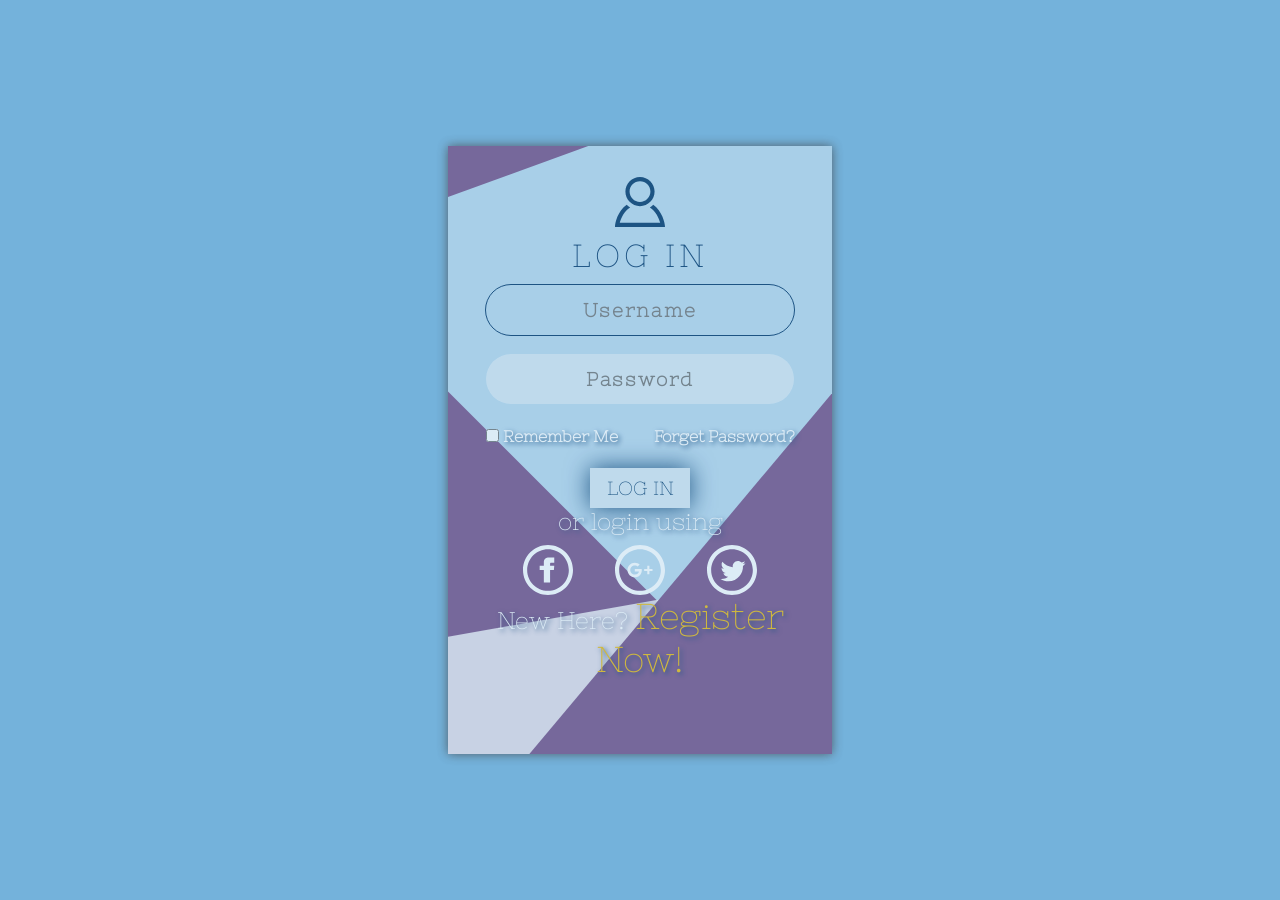
<file: html/login.html>
<!doctype html>
<html lang="en">
  <head>
    
    <meta charset="utf-8">
    <meta name="viewport" content="width=device-width, initial-scale=1">

    

    <title>Travel Nepal |Home|</title>
    <link rel="stylesheet" href="/css/styles.css">
    <link rel="stylesheet" href="/css/bootstrap.min.css" >
    <link rel="stylesheet" href="https://unpkg.com/aos@next/dist/aos.css" /> 
    <link rel="stylesheet" href="/css/login.css">
    <link rel="icon" type="image/x-icon" href="/assets/images/logo/lg-modified.png">
  </head>
  <body>
    

 
  <div class="bg">
    <span class="bg-item"></span>
    <span class="bg-item"></span>
    <span class="bg-item"></span>
    <span class="bg-item"></span>
</div>
<div class="login_signup_form">
    <div class="login">
        <svg class="user" xmlns="http://www.w3.org/2000/svg" width="24" height="24" viewBox="0 0 24 24">
            <path
                d="M12 2c2.757 0 5 2.243 5 5.001 0 2.756-2.243 5-5 5s-5-2.244-5-5c0-2.758 2.243-5.001 5-5.001zm0-2c-3.866 0-7 3.134-7 7.001 0 3.865 3.134 7 7 7s7-3.135 7-7c0-3.867-3.134-7.001-7-7.001zm6.369 13.353c-.497.498-1.057.931-1.658 1.302 2.872 1.874 4.378 5.083 4.972 7.346h-19.387c.572-2.29 2.058-5.503 4.973-7.358-.603-.374-1.162-.811-1.658-1.312-4.258 3.072-5.611 8.506-5.611 10.669h24c0-2.142-1.44-7.557-5.631-10.647z" />
        </svg>
        <h2>Log In</h2>
        <form action="#" method="post">
            <input type="text" id="login_username" name="login_username" placeholder="Username" autofocus required>
            <input type="password" id="login_password" name="login_password" placeholder="Password" required>
            <div class="checkbox">
                <label for="remember_me_checkbox" class="remember_me"><input type="checkbox"
                        id="remember_me_checkbox"> Remember
                    Me</label>
                <span class="forget-password"><a href="#">Forget Password?</a></span>
            </div>
            <div><button>Log in</button></div>
        </form>
        <h4>or login using</h4>
        <div class="social-media">
            <span class="fb">
                <a href="#">
                    <svg xmlns="http://www.w3.org/2000/svg" width="24" height="24" viewBox="0 0 24 24">
                        <path
                            d="M12 2c5.514 0 10 4.486 10 10s-4.486 10-10 10-10-4.486-10-10 4.486-10 10-10zm0-2c-6.627 0-12 5.373-12 12s5.373 12 12 12 12-5.373 12-12-5.373-12-12-12zm-2 10h-2v2h2v6h3v-6h1.82l.18-2h-2v-.833c0-.478.096-.667.558-.667h1.442v-2.5h-2.404c-1.798 0-2.596.792-2.596 2.308v1.692z" />
                    </svg>
                </a>
            </span>
            <span class="google-plus">
                <a href="#">
                    <svg xmlns="http://www.w3.org/2000/svg" width="24" height="24" viewBox="0 0 24 24">
                        <path
                            d="M12 2c5.514 0 10 4.486 10 10s-4.486 10-10 10-10-4.486-10-10 4.486-10 10-10zm0-2c-6.627 0-12 5.373-12 12s5.373 12 12 12 12-5.373 12-12-5.373-12-12-12zm-2.5 11.5v1.2h1.985c-.08.514-.601 1.51-1.985 1.51-1.194 0-2.17-.99-2.17-2.21s.976-2.21 2.17-2.21c.681 0 1.135.29 1.396.541l.949-.916c-.61-.57-1.401-.915-2.345-.915-1.936 0-3.5 1.565-3.5 3.5s1.564 3.5 3.5 3.5c2.02 0 3.359-1.419 3.359-3.419 0-.23-.024-.405-.055-.58h-3.304zm0 0 8.5 1h-1.5v1.5h-1v-1.5h-1.5v-1h1.5v-1.5h1v1.5h1.5v1z" />
                    </svg>
                </a>
            </span>
            <span class="twitter">
                <a href="#">
                    <svg xmlns="http://www.w3.org/2000/svg" width="24" height="24" viewBox="0 0 24 24">
                        <path
                            d="M12 2c5.514 0 10 4.486 10 10s-4.486 10-10 10-10-4.486-10-10 4.486-10 10-10zm0-2c-6.627 0-12 5.373-12 12s5.373 12 12 12 12-5.373 12-12-5.373-12-12-12zm6.5 8.778c-.441.196-.916.328-1.414.388.509-.305.898-.787 1.083-1.362-.476.282-1.003.487-1.564.597-.448-.479-1.089-.778-1.796-.778-1.59 0-2.758 1.483-2.399 3.023-2.045-.103-3.86-1.083-5.074-2.572-.645 1.106-.334 2.554.762 3.287-.403-.013-.782-.124-1.114-.308-.027 1.14.791 2.207 1.975 2.445-.346.094-.726.116-1.112.042.313.978 1.224 1.689 2.3 1.709-1.037.812-2.34 1.175-3.647 1.021 1.09.699 2.383 1.106 3.773 1.106 4.572 0 7.154-3.861 6.998-7.324.482-.346.899-.78 1.229-1.274z" />
                    </svg>
                </a>
            </span>
        </div>
        <h4>New Here? <span class="register-btn">Register Now!</span></h4>
    </div>
    
    <div class="signup hidden">
        <svg class="user" xmlns="http://www.w3.org/2000/svg" width="24" height="24" viewBox="0 0 24 24">
            <path
                d="M12 2c2.757 0 5 2.243 5 5.001 0 2.756-2.243 5-5 5s-5-2.244-5-5c0-2.758 2.243-5.001 5-5.001zm0-2c-3.866 0-7 3.134-7 7.001 0 3.865 3.134 7 7 7s7-3.135 7-7c0-3.867-3.134-7.001-7-7.001zm6.369 13.353c-.497.498-1.057.931-1.658 1.302 2.872 1.874 4.378 5.083 4.972 7.346h-19.387c.572-2.29 2.058-5.503 4.973-7.358-.603-.374-1.162-.811-1.658-1.312-4.258 3.072-5.611 8.506-5.611 10.669h24c0-2.142-1.44-7.557-5.631-10.647z" />
        </svg>
        <h2>Sign Up</h2>
        <form action="#" method="post">
            <input type="text" id="signup_username" name="signup_username" placeholder="Username" required>
            <input type="password" id="signup_password" name="signup_password" placeholder="Password" required>
            <input type="password" id="confirm_password" name="confirm_password" placeholder="Confirm Password"
                required>
            <div class="checkbox">
                <label for="term_conditions_checkbox" class="term_conditions_checkbox"><input type="checkbox"
                        id="term_conditions_checkbox"> I agree
                    to
                    the <a href="#">terms of services</a> and <a href="#">privacy policy</a>
                </label>
            </div>
            <div><button>Sign up</button></div>
        </form>

        <h4>or login using</h4>
        <div class="social-media">
            <span class="fb">
                <a href="#">
                    <svg xmlns="http://www.w3.org/2000/svg" width="24" height="24" viewBox="0 0 24 24">
                        <path
                            d="M12 2c5.514 0 10 4.486 10 10s-4.486 10-10 10-10-4.486-10-10 4.486-10 10-10zm0-2c-6.627 0-12 5.373-12 12s5.373 12 12 12 12-5.373 12-12-5.373-12-12-12zm-2 10h-2v2h2v6h3v-6h1.82l.18-2h-2v-.833c0-.478.096-.667.558-.667h1.442v-2.5h-2.404c-1.798 0-2.596.792-2.596 2.308v1.692z" />
                    </svg>
                </a>
            </span>
            <span class="google-plus">
                <a href="#">
                    <svg xmlns="http://www.w3.org/2000/svg" width="24" height="24" viewBox="0 0 24 24">
                        <path
                            d="M12 2c5.514 0 10 4.486 10 10s-4.486 10-10 10-10-4.486-10-10 4.486-10 10-10zm0-2c-6.627 0-12 5.373-12 12s5.373 12 12 12 12-5.373 12-12-5.373-12-12-12zm-2.5 11.5v1.2h1.985c-.08.514-.601 1.51-1.985 1.51-1.194 0-2.17-.99-2.17-2.21s.976-2.21 2.17-2.21c.681 0 1.135.29 1.396.541l.949-.916c-.61-.57-1.401-.915-2.345-.915-1.936 0-3.5 1.565-3.5 3.5s1.564 3.5 3.5 3.5c2.02 0 3.359-1.419 3.359-3.419 0-.23-.024-.405-.055-.58h-3.304zm0 0 8.5 1h-1.5v1.5h-1v-1.5h-1.5v-1h1.5v-1.5h1v1.5h1.5v1z" />
                    </svg>
                </a>
            </span>
            <span class="twitter">
                <a href="#">
                    <svg xmlns="http://www.w3.org/2000/svg" width="24" height="24" viewBox="0 0 24 24">
                        <path
                            d="M12 2c5.514 0 10 4.486 10 10s-4.486 10-10 10-10-4.486-10-10 4.486-10 10-10zm0-2c-6.627 0-12 5.373-12 12s5.373 12 12 12 12-5.373 12-12-5.373-12-12-12zm6.5 8.778c-.441.196-.916.328-1.414.388.509-.305.898-.787 1.083-1.362-.476.282-1.003.487-1.564.597-.448-.479-1.089-.778-1.796-.778-1.59 0-2.758 1.483-2.399 3.023-2.045-.103-3.86-1.083-5.074-2.572-.645 1.106-.334 2.554.762 3.287-.403-.013-.782-.124-1.114-.308-.027 1.14.791 2.207 1.975 2.445-.346.094-.726.116-1.112.042.313.978 1.224 1.689 2.3 1.709-1.037.812-2.34 1.175-3.647 1.021 1.09.699 2.383 1.106 3.773 1.106 4.572 0 7.154-3.861 6.998-7.324.482-.346.899-.78 1.229-1.274z" />
                    </svg>
                </a>
            </span>
        </div>
        <h4>Old Friend? <span class="login-btn">Login Here!</span></h4>
    </div>
</div>




















<script src="/js/login.js"></script>

   
  </body>
</html>
</file>
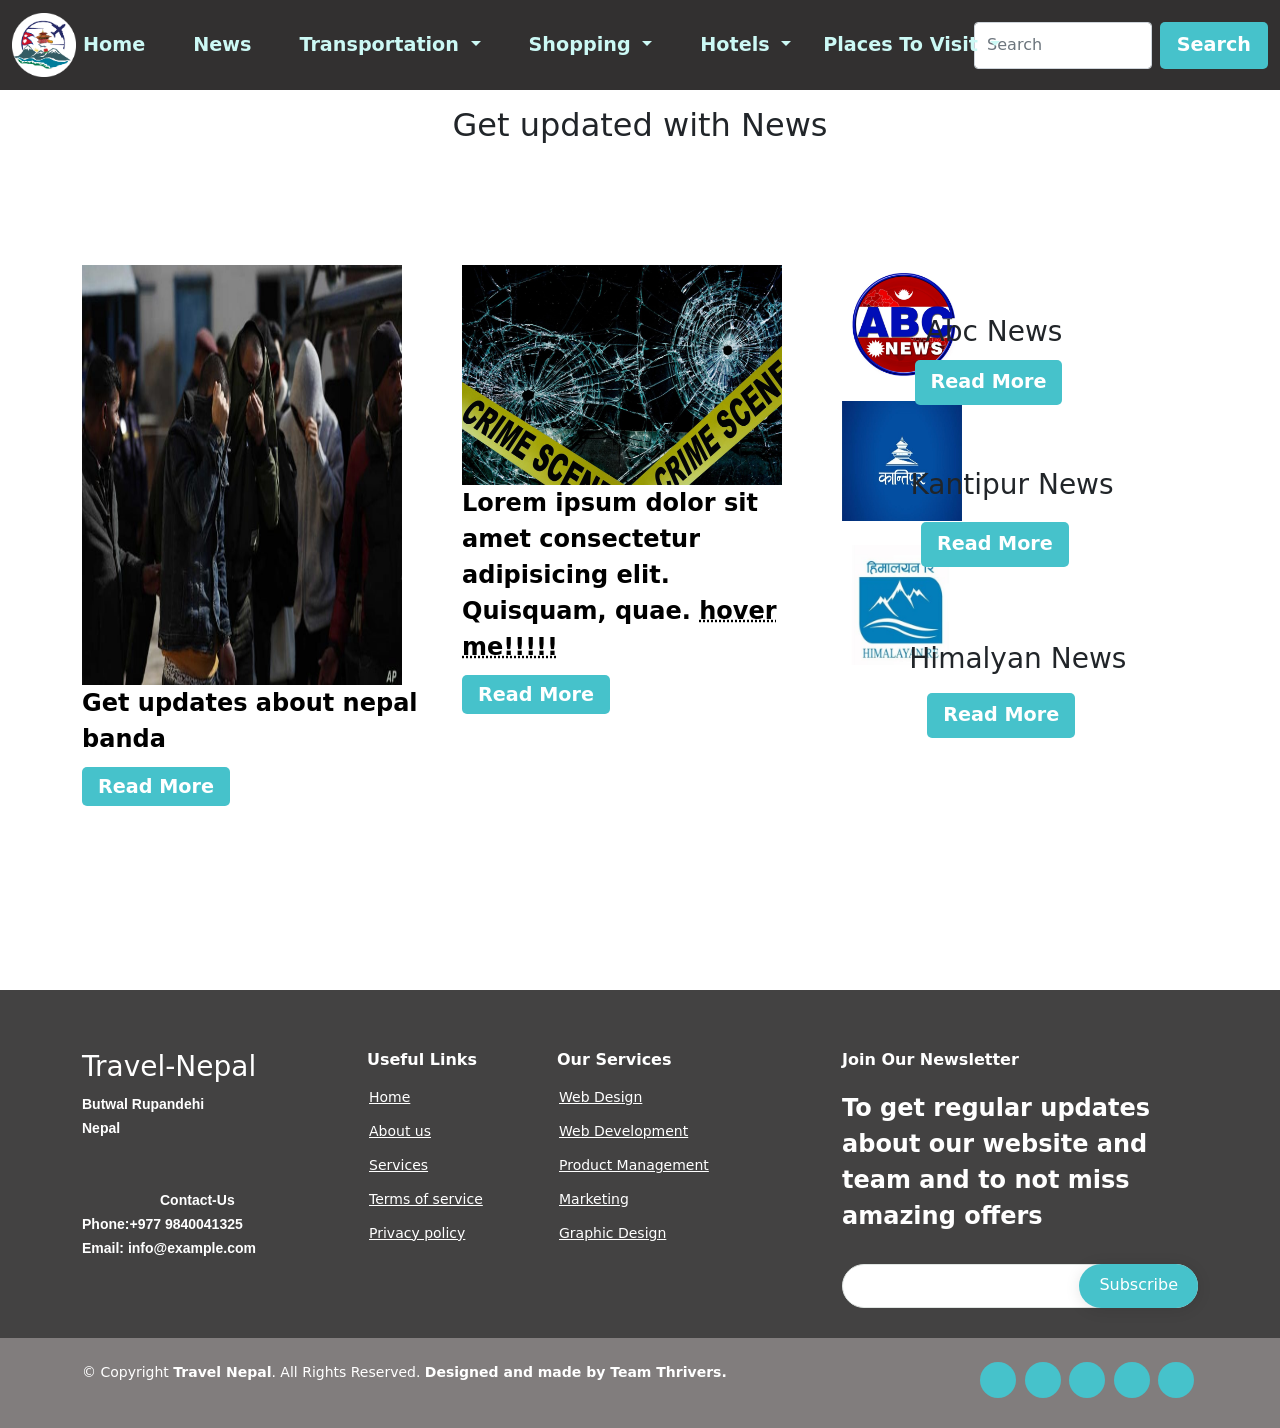
<file: html/news.html>
<!doctype html>
<html lang="en">
  <head>
    
    <meta charset="utf-8">
    <meta name="viewport" content="width=device-width, initial-scale=1">

    

    <title>Travel Nepal |Home|</title>
    <link rel="stylesheet" href="/css/styles.css">
    <link rel="stylesheet" href="/css/bootstrap.min.css" >
    <link rel="stylesheet" href="/css/news.css" >
    <link rel="stylesheet" href="https://unpkg.com/aos@next/dist/aos.css" /> 
    <link rel="icon" type="image/x-icon" href="/assets/images/logo/lg-modified.png">
  </head>
  <body>
    <!-- Nav Bar -->
    <nav class="navbar navbar-expand-lg bg-dark navbar-dark bg-dark  nav">
      <div class="container-fluid">

        <a class="navbar-brand" href="/html/index.html"><img src="/assets/images/logo/lg-modified.png" alt="logo" class="img-fluid logo"></a>

        <button class="navbar-toggler" type="button" data-bs-toggle="collapse" data-bs-target="#navbarSupportedContent" aria-controls="navbarSupportedContent" aria-expanded="false" aria-label="Toggle navigation">
          <span class="navbar-toggler-icon"></span>
        </button>

        <div class="collapse navbar-collapse" id="navbarSupportedContent">
          <div class="container w-75 pr">
          <ul class="navbar-nav me-auto mb-2 mb-lg-0 justify-content-center w-100 ch py-2">
            <li class="nav-item">

              <a class="nav-link active mx-3" aria-current="page" href="/html/index.html">Home</a>
            </li>
            <li class="nav-item">
              <a class="nav-link mx-3" href="/html/news.html" target="_blank">News</a>
            </li>
            <li class="nav-item dropdown">
              <a class="nav-link dropdown-toggle mx-3" href="#" id="navbarDropdown" role="button" data-bs-toggle="dropdown" aria-expanded="false">
                Transportation
              </a>
              <ul class="dropdown-menu" aria-labelledby="navbarDropdown">
               <li><a class="dropdown-item" href="/html/bike.html">Bike Service</a></li>
                <li><a class="dropdown-item" href="/html/car.html">Car Service</a></li>
                <li><hr class="dropdown-divider"></li>
                <li><a class="dropdown-item" href="/html/airplane.html">Airplane Service</a></li>
              </ul>
            </li>
            <li class="nav-item dropdown">
              <a class="nav-link mx-3 dropdown-toggle" href="#" id="navbarDropdown" role="button" data-bs-toggle="dropdown" aria-expanded="false">
                Shopping
              </a>
              <ul class="dropdown-menu" aria-labelledby="navbarDropdown">
                <li><a class="dropdown-item" href="https://www.daraz.com.np/?spm=a2a0e.manage_account.header.dhome.3496175duvCKZB#">Online Shopping</a></li>
                
                <li><hr class="dropdown-divider"></li>
                <li><a class="dropdown-item" href="#">Offline Shopping Places</a></li>
              </ul>
            </li>
            <li class="nav-item dropdown">
              <a class="nav-link mx-3 dropdown-toggle" href="#" id="navbarDropdown" role="button" data-bs-toggle="dropdown" aria-expanded="false">
                Hotels
              </a>
              <ul class="dropdown-menu" aria-labelledby="navbarDropdown">
                <li><a class="dropdown-item" href="#">Province1</a></li>
                <li><hr class="dropdown-divider"></li>
                <li><a class="dropdown-item" href="#">Province2</a></li>
                <li><hr class="dropdown-divider"></li>
                <li><a class="dropdown-item" href="#">Province3</a></li>
                <li><hr class="dropdown-divider"></li>
                <li><a class="dropdown-item" href="#">Province4</a></li>
                <li><hr class="dropdown-divider"></li>
                <li><a class="dropdown-item" href="#">Province5</a></li>
                <li><hr class="dropdown-divider"></li>
                <li><a class="dropdown-item" href="#">Province6</a></li>
                <li><hr class="dropdown-divider"></li>
                <li><a class="dropdown-item" href="#">Province7</a></li>
              </ul>
            </li>
            <li class="nav-item dropdown">
              <a class="nav-link dropdown-toggle" href="#" id="navbarDropdown" role="button" data-bs-toggle="dropdown" aria-expanded="false">
                Places To Visit
              </a>
              <ul class="dropdown-menu" aria-labelledby="navbarDropdown">
                  <li><a class="dropdown-item" href="#">Province1</a></li>
                  <li><hr class="dropdown-divider"></li>
                  <li><a class="dropdown-item" href="#">Province2</a></li>
                  <li><hr class="dropdown-divider"></li>
                  <li><a class="dropdown-item" href="#">Province3</a></li>
                  <li><hr class="dropdown-divider"></li>
                  <li><a class="dropdown-item" href="#">Province4</a></li>
                  <li><hr class="dropdown-divider"></li>
                  <li><a class="dropdown-item" href="#">Province5</a></li>
                  <li><hr class="dropdown-divider"></li>
                  <li><a class="dropdown-item" href="#">Province6</a></li>
                  <li><hr class="dropdown-divider"></li>
                  <li><a class="dropdown-item" href="#">Province7</a></li>
                </ul>
            </li>
            
          </ul>
      </div>
      <form class="d-flex">
        <input class="form-control me-2" type="search" placeholder="Search" aria-label="Search">
        <button class="btn bt" type="submit">Search</button>
      </form>
        </div>
      </div>
    </nav>

   

    <!-- ======= Hero Section ======= -->
    <div class="news">
        <div class="container">
            <div class="row ">
            <div class="col-lg-12 d-flex justify-content-center align-content-center ">
                <div class="news-title py-3">
                <h2>Get updated with News</h2>
                </div>
            </div>
            </div>
            <div class="row py-5 my-5">
            <div class="col-lg-4">
                <div class="news-box">
                <img src="/assets/images/news/hide.jpg" alt="hideing people" style="height: 420px; width: 320px;">
               
                <div class="news-box-text">
                    <p>Get updates about nepal banda</p>
                </div>
                <div class="news-box-button">
                    <a href="#" class="bt" style="text-decoration:none;">Read More</a>
                </div>
                </div>
            </div>
            <div class="col-lg-4">
                <div class="news-box">
                <img src="/assets/images/news/crs.jpg" style="height: 220px; width: 320px;" alt="">
                
                <div class="news-box-text">
                    <p>Lorem ipsum dolor sit amet consectetur adipisicing elit. Quisquam, quae. <abbr title="I am the extra information about this text reade me if you have time enjoy!!!!!!!!!!!!!!!!!!!! lorem lorem loremlorem lorem loremlorem lorem loremlorem lorem loremlorem lorem loremlorem lorem loremlorem lorem loremlorem lorem loremlorem lorem loremlorem lorem loremlorem lorem loremlorem lorem loremlorem lorem loremlorem lorem loremlorem lorem loremlorem lorem loremlorem lorem loremlorem lorem loremlorem lorem loremlorem lorem loremlorem lorem loremlorem lorem loremlorem lorem loremlorem lorem loremlorem lorem loremlorem lorem loremlorem lorem loremlorem lorem loremlorem lorem loremlorem lorem loremlorem lorem loremlorem lorem lorem">hover me!!!!!</abbr></p>
                </div>
                <div class="news-box-button">
                    <a href="#" class="bt" style="text-decoration: none;">Read More</a>
                </div>
                </div>
            </div>
            <div class="col-lg-4">
                <div class="news-box">
                <img src="/assets/images/news/abc.jpg" style="height: 120px" alt="">
                <div class="news-box-title" style="position: absolute; right: 17%; top: 35%;">
                    <h3>Abc News</h3>
                </div>
                <div class="news-box-button">
                    <a href="#" class="bt" style="text-decoration: none; position: absolute; right: 17%; top: 40%;">Read More</a>
                </div>
                </div>
                <div class="news-box py-3">
                <img src="/assets/images/news/kantipur.jpg" style="height: 120px" width="120px" alt="">
                <div class="news-box-title" style="position: absolute; right: 13%; top: 52%;">
                    <h3>Kantipur News</h3>
                </div>
                <div class="news-box-button">
                    <a href="#" class="bt" style="text-decoration: none; position: absolute; right: 16.5%; top: 58%;">Read More</a>
                </div>
                </div>
                <div class="news-box py-2">
                <img src="/assets/images/news/himalya.jpg" style="height: 120px" alt="">
                <div class="news-box-title" style="position: absolute; right: 12%; bottom: 24%;">
                    <h3>Himalyan News</h3>
                </div>
                <div class="news-box-button">
                    <a href="#" class="bt" style="text-decoration: none; position: absolute; right: 16%; bottom: 18%;">Read More</a>
                </div>
                </div>
            </div>
            </div>
        </div>
    </div>
<!-- ======= Footer ======= -->
<footer id="footer">

  <div class="footer-top">
    <div class="container">
      <div class="row">

        <div class="col-lg-3 col-md-6 footer-contact">
          <h3> Travel-Nepal</h3>
          <p>
            Butwal Rupandehi <br>
            Nepal<br>
             <br><br>
             <strong style="position: absolute; left: 160px;">Contact-Us</strong>
             <br>
            <strong>Phone:</strong>+977 9840041325<br>
            <strong>Email:</strong> info@example.com<br>
          </p>
        </div>

        <div class="col-lg-2 col-md-6 footer-links">
          <h4>Useful Links</h4>
          <ul>
            <li><i class="bx bx-chevron-right"></i> <a href="#">Home</a></li>
            <li><i class="bx bx-chevron-right"></i> <a href="#">About us</a></li>
            <li><i class="bx bx-chevron-right"></i> <a href="#">Services</a></li>
            <li><i class="bx bx-chevron-right"></i> <a href="#">Terms of service</a></li>
            <li><i class="bx bx-chevron-right"></i> <a href="#">Privacy policy</a></li>
          </ul>
        </div>

        <div class="col-lg-3 col-md-6 footer-links">
          <h4>Our Services</h4>
          <ul>
            <li><i class="bx bx-chevron-right"></i> <a href="#">Web Design</a></li>
            <li><i class="bx bx-chevron-right"></i> <a href="#">Web Development</a></li>
            <li><i class="bx bx-chevron-right"></i> <a href="#">Product Management</a></li>
            <li><i class="bx bx-chevron-right"></i> <a href="#">Marketing</a></li>
            <li><i class="bx bx-chevron-right"></i> <a href="#">Graphic Design</a></li>
          </ul>
        </div>

        <div class="col-lg-4 col-md-6 footer-newsletter">
          <h4>Join Our Newsletter</h4>
          <p>To get regular updates about our website and team and to not miss amazing offers </p>
          <form action="" method="post">
            <input type="email" name="email"><input type="submit" value="Subscribe">
          </form>
        </div>

      </div>
    </div>
  </div>

  <div class="container d-md-flex py-4">

    <div class="me-md-auto text-center text-md-start">
        <div class="copyright">
        &copy; Copyright <strong><span> Travel Nepal</span></strong>. All Rights Reserved. <strong>Designed and made by Team Thrivers.</strong>
      </div>
       
    </div>
    <div class="social-links text-center text-md-right pt-3 pt-md-0">
      <a href="#" class="twitter"><i class="bx bxl-twitter"></i></a>
      <a href="#" class="facebook"><i class="bx bxl-facebook"></i></a>
      <a href="#" class="instagram"><i class="bx bxl-instagram"></i></a>
      <a href="#" class="google-plus"><i class="bx bxl-skype"></i></a>
      <a href="#" class="linkedin"><i class="bx bxl-linkedin"></i></a>
    </div>
  </div>
</footer><!-- End Footer -->

























    <script src="/js/bootstrap.bundle.min.js"></script>
   
    <!-- for AOS -->
    <script src="https://unpkg.com/aos@next/dist/aos.js"></script>
    <script>
      AOS.init({
        offset: 120,
        duration: 1000,
      });
      var nav = document.querySelector('nav');
      window.addEventListener('scroll', function () {
        if (window.pageYOffset > 100) {
          nav.classList.add('bg-dark', 'shadow');
        } else {
          nav.classList.remove('bg-dark', 'shadow');
        }
      });
    </script>
  </body>
</html>
</file>
<file: css/styles.css>
:root{
    --primary:#46C2CB;
    --secondary:#981CA3;
	--tertiary:#434242;
	--white:#ffff;
}
html{
	scroll-behavior: smooth;
}
/* navigation bar */

.logo{
    height: 5rem;
	width: 4.5rem;
	/* border: 1px solid red; */
}

.ch>li>a{
    
    color: #ccf9f5!important;
    font-size: 1.2rem;
    font-weight: 700;
    text-decoration: none;
    padding: .7rem;
    transition: all 0.3s ease-in-out;
}
.ch>li>a:hover{
    color: var(--secondary) !important;
 
}
.bt{
    background-color: var(--primary) !important;
    color: #fff !important;
    
    padding: .5rem 1rem !important;
    border-radius: 5px !important;
    font-size: 1.2rem !important;
    font-weight: 700 !important;
    transition: all 0.3s ease-in-out !important; 
}
.bt:hover{
	background-color: var(--secondary) !important;
	color: #fff !important;
}
/* nav ends */
/* hero starts */

.home .carousel-item{
	min-height: 100vh !important;
	background-position: center;
	background-size: cover;
	position: relative;
	z-index: 1;
	/* top: 320px; */
}
.home .carousel-item:before{
	content: '';
	position: absolute;
	left:0;
	top:0;
	width: 100%;
	height: 100%;
	background-color: rgba(0,0,0,0.5);
	z-index: -1;
}
.home .carousel-item .container{
	position: absolute;
	left: 50%;
	top:50%;
	transform: translate(-50%,-50%);
	text-align: center;
}
.home .carousel-item h2{
	font-size: 80px;
	color: #fcfdfe;
	margin:0 0 10px;
	opacity: 0;
}
.home .carousel-item p{
	font-size: 30px;
	margin:0;
	color: #eeeeee;
	opacity:0;
}
.home .carousel-item.active h2{
	animation: fadeInLeft 0.9s ease forwards;
}
.home .carousel-item.active p{
	animation: fadeInRight 0.9s ease forwards;
}

@keyframes fadeInLeft{
	0%{
		opacity: 0;
		transform: translateX(-30px);
	}
	100%{
		opacity: 1;
		transform: translateX(0px);
	}
}
@keyframes fadeInRight{
	0%{
		opacity: 0;
		transform: translateX(30px);
	}
	100%{
		opacity: 1;
		transform: translateX(0px);
	}
}

.home .carousel-controls{
	position: absolute;
	left: 50%;
	bottom: 40px;
	z-index: 10;
	transform: translateX(-50%);
}

.home .carousel-indicators{
	position: relative;
	margin:0;
}

.home .carousel-indicators .li{
	height: 70px;
	width: 70px;
	margin:0 5px;
	border-radius: 50%;
	background-position: center;
	background-size: cover;
	border:3px solid transparent;
	transition: all 0.3s ease;
}
.home .carousel-indicators .li.active{
	border-color: #ffffff;
	transform: scale(1.2);
}

.home .carousel-control-next, 
.home .carousel-control-prev{
	height: 60px;
	width: 60px;
	opacity: 1;
	z-index: 3;
	top: 50%;
	transform: translateY(-50%);
	border-radius: 50%;
	transition: all 0.3s ease;
}
.home .carousel-control-next:hover, 
.home .carousel-control-prev:hover{
   box-shadow: 0 0 10px #ffffff;
}
.home .carousel-control-next img, 
.home .carousel-control-prev img{
   width: 30px;
}
.home .carousel-control-next{
	right: -90px;
}
.home .carousel-control-prev{
	left: -90px;
}

/*responsive*/
@media(max-width: 767px){
  .home .carousel-control-next, 
  .home .carousel-control-prev{
  	display: none;
  }
  .home .carousel-indicators .li{
  	height: 60px;
  	width: 60px;
  }
  .home .carousel-item h2{
  	font-size: 45px;
  }
  .home .carousel-item p{
  	font-size: 22px;
  }
}
/* hero ends */
/* mapping part */
.mp{
	position: relative;
	justify-content:space-evenly;
	align-items:space-evenly;
	display: flex;
	/* background-color: #FFF6BF; */
}
.mpp{
	position: relative;
	justify-content:space-evenly;
	align-items:space-evenly;
	display: flex;
	/* background-color: #FFF6BF; */
}
.mp::before{
	content: '';
	background-image: url('/assets/images/bg-images/whitebg.jpg');
	background-size: cover;
	position: absolute;
	bottom: 0px;
      top: 0px;
      right: 0px;
      left: 0px;
      opacity: 0.30;
	  height: 33.5rem;
}

/* Explore Nepal starts */
.ex{
	background-color: #eee;
}
.card-block .btn-outline-primary {
	width: 100%;
	border-top-left-radius: 0;
	border-top-right-radius: 0;
	bottom: 0;
	left: 0;
	position: absolute;
  }
  
  .card {
	margin: 20px 0;
  }
  
  /* Flip Cards CSS */
  .card-container {
	perspective: 700px;
  }
  .card-flip {
	position: relative;
	width: 100%;
	transform-style: preserve-3d;
	height: auto;
	transition: all 0.5s ease-out;
	background: white;
	border: none;
  }
  
  .card-flip div {
	backface-visibility: hidden;
	transform-style: preserve-3d;
	height: 100%;
	width: 100%;
	border: none;
  }
  
  .card-flip .front {
	position: relative;
	z-index: 1;
  }
  
  .card-flip .back {
	position: relative;
	z-index: 0;
	transform: rotateY(-180deg);
  }
  
  .card-container:hover .card-flip {
	transform: rotateY(180deg);
  }
.back >.tx{
	position: absolute;
	display: flex;
	justify-content: center;
	align-items: flex-start;
	padding: 10px;
	bottom: 100px;
}  

/*--------------------------------------------------------------
# Footer
--------------------------------------------------------------*/
#footer {
	color: var(--white);
	font-size: 14px;
	background:#817d7d;
  }
  
  #footer .footer-top {
	padding: 60px 0 30px 0;
	background:var(--tertiary);
  }
  
  
  #footer .footer-top .footer-contact {
	margin-bottom: 30px;
  }
  
  #footer .footer-top .footer-contact h4 {
	font-size: 22px;
	margin: 0 0 30px 0;
	padding: 2px 0 2px 0;
	line-height: 1;
	font-weight: 700;
  }
  
  #footer .footer-top .footer-contact p {
	font-size: 14px;
	line-height: 24px;
	margin-bottom: 0;
	font-family: "Raleway", sans-serif;
	color: var(--white);
  }
  
  #footer .footer-top h4 {
	font-size: 16px;
	font-weight: bold;
	color: var(--white);
	position: relative;
	padding-bottom: 12px;
  }
  
  #footer .footer-top .footer-links {
	margin-bottom: 30px;
  }
  
  #footer .footer-top .footer-links ul {
	list-style: none;
	padding: 0;
	margin: 0;
  }
  
  #footer .footer-top .footer-links ul i {
	padding-right: 2px;
	color:   var(--primary);
	font-size: 18px;
	line-height: 1;
  }
  
  #footer .footer-top .footer-links ul li {
	padding: 10px 0;
	display: flex;
	align-items: center;
  }
  
  #footer .footer-top .footer-links ul li:first-child {
	padding-top: 0;
  }
  
  #footer .footer-top .footer-links ul a {
	color: var(--white);
	transition: 0.3s;
	display: inline-block;
	line-height: 1;
  }
  
  #footer .footer-top .footer-links ul a:hover {
	text-decoration: none;
	color:   var(--primary);
  }
  
  #footer .footer-newsletter {
	font-size: 15px;
  }
  
  #footer .footer-newsletter h4 {
	font-size: 16px;
	font-weight: bold;
	color: var(--white);
	position: relative;
	padding-bottom: 12px;
  }
  
  #footer .footer-newsletter form {
	margin-top: 30px;
	background: #fff;
	padding: 6px 10px;
	position: relative;
	border-radius: 50px;
	text-align: left;
	border: 1px solid #e0e5e2;
  }
  
  #footer .footer-newsletter form input[type=email] {
	border: 0;
	padding: 4px 8px;
	width: calc(100% - 100px);
  }
  
  #footer .footer-newsletter form input[type=submit] {
	position: absolute;
	top: -1px;
	right: -1px;
	bottom: -1px;
	border: 0;
	background: none;
	font-size: 16px;
	padding: 0 20px 2px 20px;
	background:   var(--primary);
	color: #fff;
	transition: 0.3s;
	border-radius: 50px;
	box-shadow: 0px 2px 15px rgba(0, 0, 0, 0.1);
  }
  
  #footer .footer-newsletter form input[type=submit]:hover {
	background: #3ac162;
  }
  
  #footer .credits {
	padding-top: 5px;
	font-size: 13px;
  }
  
  #footer .credits a {
	color: #3ac162;
	transition: 0.3s;
  }
  
  #footer .credits a:hover {
	color:   var(--primary);
  }
  
  #footer .social-links a {
	font-size: 18px;
	display: inline-block;
	background:   var(--primary);
	color: #fff;
	line-height: 1;
	padding: 8px 0;
	margin-right: 4px;
	border-radius: 50%;
	text-align: center;
	width: 36px;
	height: 36px;
	transition: 0.3s;
  }
  
  #footer .social-links a:hover {
	background: #3ac162;
	color: #fff;
	text-decoration: none;
  }
</file>
<file: css/bike.css>
.home{
    background-image: url("/assets/images/bg-images/bike.jpg" ) ;
    background-size:contain;
    background-position: center;
    background-repeat: no-repeat;
    height: 100vh;
    display: flex;
    justify-content: center;
    align-items: center;
    width: 100%;
    overflow: hidden;
}
.info{
    background-color: rgba(0,0,0,0.5);
    color: #fff;
    padding: 20px;
    border-radius: 10px;
    text-align: center;
    position: absolute;
    bottom: 20px;
    
}
.info h1{
    font-size: 40px;
    margin-bottom: 10px;
}
.info p{
    font-size: 20px;
    margin-bottom: 10px;
}
.info a{
    display: inline-block;
    background-color: #fff;
    color: #000;
    padding: 10px 20px;
    border-radius: 5px;
    text-decoration: none;
    font-size: 20px;
    margin-top: 10px;
}
.info a:hover{
    background-color: #000;
    color: #fff;
}
</file>
<file: css/car.css>
*{
    margin: 0;
    padding: 0;
    box-sizing: border-box;
}
.home{
    background-image: url("/assets/images/bg-images/taxi.jpg");
    background-size: cover;
    background-position: center;
    background-repeat: no-repeat;
    height: 100vh;
    display: flex;
    justify-content: center;
    align-items: center;
}
.info{
    background-color: rgba(0,0,0,0.5);
    color: #fff;
    padding: 20px;
    border-radius: 10px;
    text-align: center;
    position: absolute;
    bottom: 20px;
}
.info h1{
    font-size: 50px;
    margin-bottom: 10px;
}
.info p{
    font-size: 20px;
    margin-bottom: 10px;
}
.info a{
    display: inline-block;
    background-color: #fff;
    color: #000;
    padding: 10px 20px;
    border-radius: 5px;
    text-decoration: none;
    font-size: 20px;
    margin-top: 10px;
}
.info a:hover{
    background-color: #000;
    color: #fff;
}
</file>
<file: css/login.css>
@import url("https://fonts.googleapis.com/css2?family=Nixie+One&display=swap");

body {
  height: 100vh;
  margin: 0;
  display: grid;
  place-items: center;
  /* background: url("/assets/images/bg-images/log.jpg")
    no-repeat center center fixed ; */
    background-color: #74b2db;
  background-size: cover;
  font-family: "Nixie One", cursive, sans-serif;
  text-shadow: 2px 2px 5px rgba(0, 53, 102, 1);
  opacity: 0.75;
  /* background-color: #774f86; */
  /* animation-name: body;
  animation-duration: 4s; */
}
/* @keyframes body {
    from {background-color: rgba(255, 255, 255, 0.5);}
    to {background-color: rgba(255, 255, 255, 0.5);}
  }
   */
  

.bg,
.login_signup_form {
  position: absolute;
  height: 38em;
  width: 30%;
  transition-duration: 1s;
  transform-style: preserve-3d;
  text-align: center;
}

.bg {
  background-color: rgba(255, 255, 255, 0.5);
  box-shadow: 0 0 10px #434242;
  overflow: hidden;
  z-index: -1;
}

.bg-item {
  position: absolute;
  width: 50%;
  height: 150%;
  top: 20%;
}

.bg-item:nth-child(1) {
  background-color:#774f86;
  width: 80%;
  left: -10%;
  rotate: -45deg;
}
.bg-item:nth-child(2) {
  background-color: rgba(255, 255, 255, 0.8);
  left: -10%;
  rotate: 80deg;
}
.bg-item:nth-child(3) {
  background-color:#774f86;
  ;
  width: 80%;
  left: 80%;
  top: -10%;
  rotate: 40deg;
}
.bg-item:nth-child(4) {
  background-color:#774f86;
  left: -40%;
  top: -80%;
  rotate: 70deg;
}

.signup {
  transform: rotateY(-180deg);
}

svg {
  height: 50px;
  width: 50px;
  margin-top: 8%;
}

svg path {
  fill: white;
}

.user path {
  fill: rgba(0, 53, 102, 1);
}
.fb svg:hover path {
  fill: rgb(27, 116, 228);
}
.google-plus svg:hover path {
  fill: rgb(219, 71, 59);
}
.twitter svg:hover path {
  fill: rgb(29, 161, 242);
}

h2,
input,
.remember_me:hover,
.forget-password a:hover,
.term_conditions_checkbox a,
button {
  color: rgba(0, 53, 102, 1);
}

h2 {
  margin: 0;
  margin-top: 10px;
  margin-bottom: 10px;
  font-size: 2em;
  letter-spacing: 4px;
  text-transform: uppercase;
  text-shadow: none;
}

input {
  width: 80%;
  height: 50px;
  background-color: rgba(248, 249, 250, 0.5);
  border: none;
  border-radius: 50px;
  margin-bottom: 1em;
  font-family: "Nixie One", cursive, sans-serif;
  font-weight: bold;
  font-size: 1.2em;
  letter-spacing: 1.8px;
  text-align: center;
  padding: 10px;
}

input:focus {
  background-color: transparent;
  outline: 1px solid rgba(0, 53, 102, 1);
}

#login_password,
#confirm_password {
  margin-bottom: 0;
}

input[type="checkbox"] {
  height: auto;
  width: auto;
  margin: 0;
  outline: none;
}

.checkbox {
  margin: 20px;
  font-weight: bold;
  color: white;
}

.checkbox label,
input[type="checkbox"] {
  cursor: pointer;
}

.forget-password a {
  margin-left: 2em;
  text-decoration: none;
  color: white;
}

.term_conditions_checkbox a {
  font-size: 1.2em;
}

.term_conditions_checkbox a:hover {
  color: white;
  text-decoration: underline;
}

h4 {
  color: white;
}

h4 span {
  text-decoration: none;
  color: #eeba0b;
  font-size: 1.5em;
  cursor: pointer;
}

h4 span:hover {
  color: white;
}

button {
  width: 100px;
  height: 40px;
  text-transform: uppercase;
  cursor: pointer;
  background-color: rgba(248, 249, 250, 0.5);
  border: none;
  box-shadow: 0 0 25px rgba(0, 53, 102, 1);
  font-size: 1.2em;
}

button:hover {
  color: white;
  background-color: rgba(0, 53, 102, 1);
  box-shadow: 0 0 25px white, 0 0 50px white;
}

.social-media span {
  margin-left: 5%;
  margin-right: 5%;
}

.social-media a {
  text-decoration: none;
}

.social-media span svg {
  margin-top: 0%;
}

.hidden {
  display: none;
}

@media screen and (max-width: 360px) {
  .login_signup_form,
  .bg {
    width: 100%;
    height: 100%;
    border-radius: 0%;
  }
}
@media screen and (min-width: 361px) and (max-width: 576px) {
  .login_signup_form,
  .bg {
    width: 80%;
  }
}

@media screen and (min-width: 577px) and (max-width: 748px) {
  .login_signup_form,
  .bg {
    width: 60%;
  }
}

@media screen and (min-width: 749px) and (max-width: 992px) {
  .login_signup_form,
  .bg {
    width: 50%;
  }
}

@media screen and (min-width: 993px) and (max-width: 1200px) {
  .login_signup_form,
  .bg {
    width: 40%;
  }
}
</file>
<file: css/news.css>
.nav{
    background-color: #323030;
    
}
.news{
    height: 100vh;
    /* background-color: #323030; */
    width: 100%;
}
.news-box-text p{
    color: black;
}
.btt{
    /* border: 1px solid red; */
    position: absolute;
    top: 79%;
    width: 10%;
    left: 10%;
}
p{
    color: #fff;
    font-size: 1.5rem;
    font-weight: 700;
    text-align: start;
}
</file>
